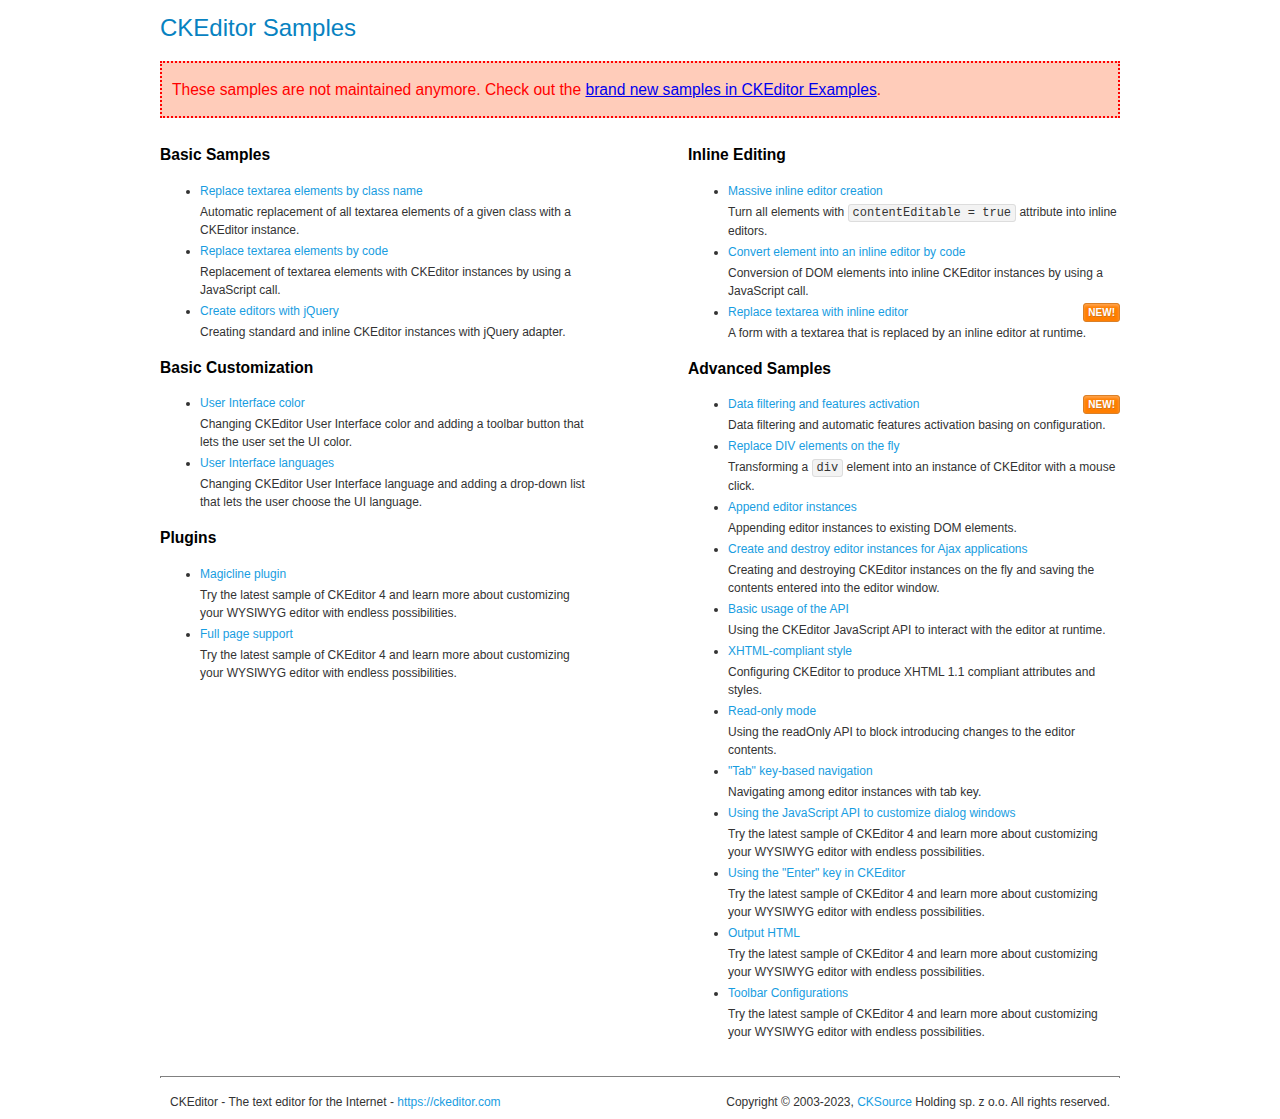
<file: frontend/files/ckeditor/samples/old/index.html>
<!DOCTYPE html>
<!--
Copyright (c) 2003-2023, CKSource Holding sp. z o.o. All rights reserved.
For licensing, see LICENSE.md or https://ckeditor.com/legal/ckeditor-oss-license
-->
<html lang="en">
<head>
	<meta charset="utf-8">
	<title>CKEditor Samples</title>
	<link rel="stylesheet" href="sample.css">
	<meta name="description" content="Try the latest sample of CKEditor 4 and learn more about customizing your WYSIWYG editor with endless possibilities.">
</head>
<body>
	<h1 class="samples">
		CKEditor Samples
	</h1>
	<div class="warning deprecated">
		These samples are not maintained anymore. Check out the <a href="https://ckeditor.com/docs/ckeditor4/latest/examples/index.html">brand new samples in CKEditor Examples</a>.
	</div>
	<div class="twoColumns">
		<div class="twoColumnsLeft">
			<h2 class="samples">
				Basic Samples
			</h2>
			<dl class="samples">
				<dt><a class="samples" href="replacebyclass.html">Replace textarea elements by class name</a></dt>
				<dd>Automatic replacement of all textarea elements of a given class with a CKEditor instance.</dd>

				<dt><a class="samples" href="replacebycode.html">Replace textarea elements by code</a></dt>
				<dd>Replacement of textarea elements with CKEditor instances by using a JavaScript call.</dd>

				<dt><a class="samples" href="jquery.html">Create editors with jQuery</a></dt>
				<dd>Creating standard and inline CKEditor instances with jQuery adapter.</dd>
			</dl>

			<h2 class="samples">
				Basic Customization
			</h2>
			<dl class="samples">
				<dt><a class="samples" href="uicolor.html">User Interface color</a></dt>
				<dd>Changing CKEditor User Interface color and adding a toolbar button that lets the user set the UI color.</dd>

				<dt><a class="samples" href="uilanguages.html">User Interface languages</a></dt>
				<dd>Changing CKEditor User Interface language and adding a drop-down list that lets the user choose the UI language.</dd>
			</dl>


			<h2 class="samples">Plugins</h2>
<dl class="samples">
<dt><a class="samples" href="magicline/magicline.html">Magicline plugin</a></dt>
<dd>Try the latest sample of CKEditor 4 and learn more about customizing your WYSIWYG editor with endless possibilities.</dd>

<dt><a class="samples" href="wysiwygarea/fullpage.html">Full page support</a></dt>
<dd>Try the latest sample of CKEditor 4 and learn more about customizing your WYSIWYG editor with endless possibilities.</dd>
</dl>
		</div>
		<div class="twoColumnsRight">
			<h2 class="samples">
				Inline Editing
			</h2>
			<dl class="samples">
				<dt><a class="samples" href="inlineall.html">Massive inline editor creation</a></dt>
				<dd>Turn all elements with <code>contentEditable = true</code> attribute into inline editors.</dd>

				<dt><a class="samples" href="inlinebycode.html">Convert element into an inline editor by code</a></dt>
				<dd>Conversion of DOM elements into inline CKEditor instances by using a JavaScript call.</dd>

				<dt><a class="samples" href="inlinetextarea.html">Replace textarea with inline editor</a> <span class="new">New!</span></dt>
				<dd>A form with a textarea that is replaced by an inline editor at runtime.</dd>

				
			</dl>

			<h2 class="samples">
				Advanced Samples
			</h2>
			<dl class="samples">
				<dt><a class="samples" href="datafiltering.html">Data filtering and features activation</a> <span class="new">New!</span></dt>
				<dd>Data filtering and automatic features activation basing on configuration.</dd>

				<dt><a class="samples" href="divreplace.html">Replace DIV elements on the fly</a></dt>
				<dd>Transforming a <code>div</code> element into an instance of CKEditor with a mouse click.</dd>

				<dt><a class="samples" href="appendto.html">Append editor instances</a></dt>
				<dd>Appending editor instances to existing DOM elements.</dd>

				<dt><a class="samples" href="ajax.html">Create and destroy editor instances for Ajax applications</a></dt>
				<dd>Creating and destroying CKEditor instances on the fly and saving the contents entered into the editor window.</dd>

				<dt><a class="samples" href="api.html">Basic usage of the API</a></dt>
				<dd>Using the CKEditor JavaScript API to interact with the editor at runtime.</dd>

				<dt><a class="samples" href="xhtmlstyle.html">XHTML-compliant style</a></dt>
				<dd>Configuring CKEditor to produce XHTML 1.1 compliant attributes and styles.</dd>

				<dt><a class="samples" href="readonly.html">Read-only mode</a></dt>
				<dd>Using the readOnly API to block introducing changes to the editor contents.</dd>

				<dt><a class="samples" href="tabindex.html">"Tab" key-based navigation</a></dt>
				<dd>Navigating among editor instances with tab key.</dd>


				
<dt><a class="samples" href="dialog/dialog.html">Using the JavaScript API to customize dialog windows</a></dt>
<dd>Try the latest sample of CKEditor 4 and learn more about customizing your WYSIWYG editor with endless possibilities.</dd>

<dt><a class="samples" href="enterkey/enterkey.html">Using the &quot;Enter&quot; key in CKEditor</a></dt>
<dd>Try the latest sample of CKEditor 4 and learn more about customizing your WYSIWYG editor with endless possibilities.</dd>

<dt><a class="samples" href="htmlwriter/outputhtml.html">Output HTML</a></dt>
<dd>Try the latest sample of CKEditor 4 and learn more about customizing your WYSIWYG editor with endless possibilities.</dd>

<dt><a class="samples" href="toolbar/toolbar.html">Toolbar Configurations</a></dt>
<dd>Try the latest sample of CKEditor 4 and learn more about customizing your WYSIWYG editor with endless possibilities.</dd>

			</dl>
		</div>
	</div>
	<div id="footer">
		<hr>
		<p>
			CKEditor - The text editor for the Internet - <a class="samples" href="https://ckeditor.com/">https://ckeditor.com</a>
		</p>
		<p id="copy">
			Copyright &copy; 2003-2023, <a class="samples" href="https://cksource.com/">CKSource</a> Holding sp. z o.o. All rights reserved.
		</p>
	</div>
</body>
</html>
</file>
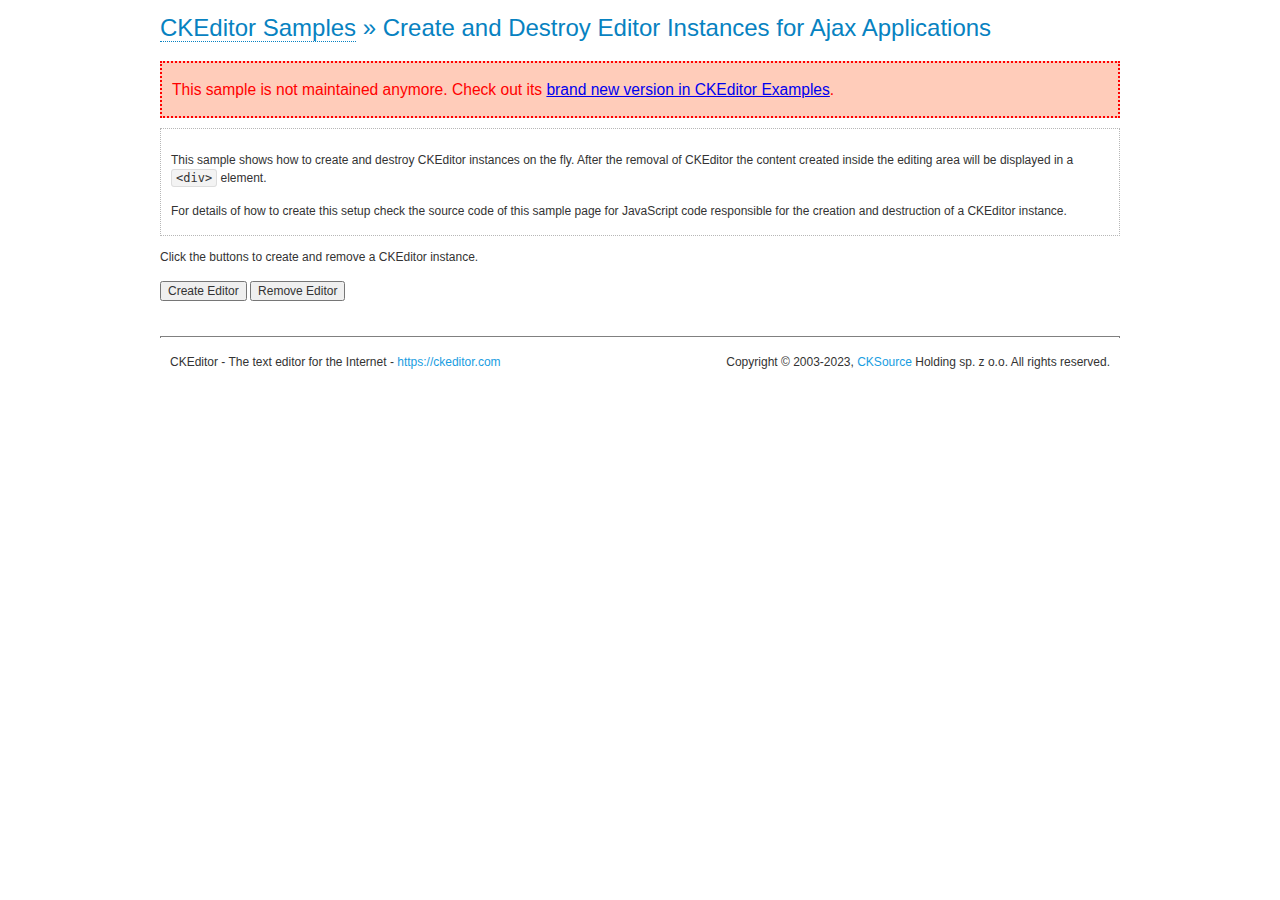
<file: frontend/files/ckeditor/samples/old/ajax.html>
<!DOCTYPE html>
<!--
Copyright (c) 2003-2023, CKSource Holding sp. z o.o. All rights reserved.
For licensing, see LICENSE.md or https://ckeditor.com/legal/ckeditor-oss-license
-->
<html lang="en">
<head>
	<meta charset="utf-8">
	<title>Ajax &mdash; CKEditor Sample</title>
	<script src="../../ckeditor.js"></script>
	<link rel="stylesheet" href="sample.css">
	<meta name="description" content="Try the latest sample of CKEditor 4 and learn more about customizing your WYSIWYG editor with endless possibilities.">
	<script>

		var editor, html = '';

		function createEditor() {
			if ( editor )
				return;

			// Create a new editor inside the <div id="editor">, setting its value to html
			var config = {};
			editor = CKEDITOR.appendTo( 'editor', config, html );
		}

		function removeEditor() {
			if ( !editor )
				return;

			// Retrieve the editor contents. In an Ajax application, this data would be
			// sent to the server or used in any other way.
			document.getElementById( 'editorcontents' ).innerHTML = html = editor.getData();
			document.getElementById( 'contents' ).style.display = '';

			// Destroy the editor.
			editor.destroy();
			editor = null;
		}

	</script>
</head>
<body>
	<h1 class="samples">
		<a href="index.html">CKEditor Samples</a> &raquo; Create and Destroy Editor Instances for Ajax Applications
	</h1>
	<div class="warning deprecated">
		This sample is not maintained anymore. Check out its <a href="https://ckeditor.com/docs/ckeditor4/latest/examples/saveajax.html">brand new version in CKEditor Examples</a>.
	</div>
	<div class="description">
		<p>
			This sample shows how to create and destroy CKEditor instances on the fly. After the removal of CKEditor the content created inside the editing
			area will be displayed in a <code>&lt;div&gt;</code> element.
		</p>
		<p>
			For details of how to create this setup check the source code of this sample page
			for JavaScript code responsible for the creation and destruction of a CKEditor instance.
		</p>
	</div>
	<p>Click the buttons to create and remove a CKEditor instance.</p>
	<p>
		<input onclick="createEditor();" type="button" value="Create Editor">
		<input onclick="removeEditor();" type="button" value="Remove Editor">
	</p>
	<!-- This div will hold the editor. -->
	<div id="editor">
	</div>
	<div id="contents" style="display: none">
		<p>
			Edited Contents:
		</p>
		<!-- This div will be used to display the editor contents. -->
		<div id="editorcontents">
		</div>
	</div>
	<div id="footer">
		<hr>
		<p>
			CKEditor - The text editor for the Internet - <a class="samples" href="https://ckeditor.com/">https://ckeditor.com</a>
		</p>
		<p id="copy">
			Copyright &copy; 2003-2023, <a class="samples" href="https://cksource.com/">CKSource</a> Holding sp. z o.o. All rights reserved.
		</p>
	</div>
</body>
</html>
</file>
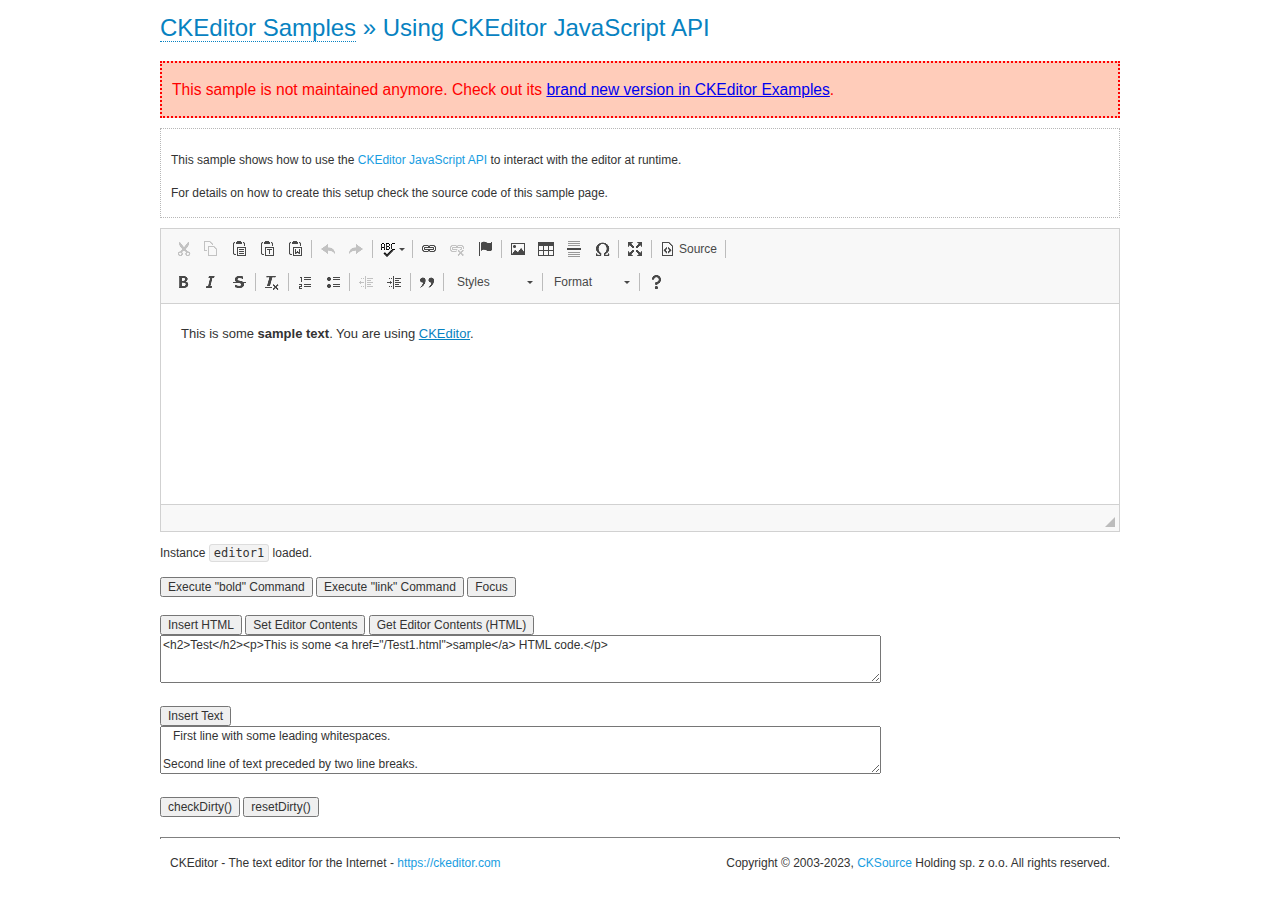
<file: frontend/files/ckeditor/samples/old/api.html>
<!DOCTYPE html>
<!--
Copyright (c) 2003-2023, CKSource Holding sp. z o.o. All rights reserved.
For licensing, see LICENSE.md or https://ckeditor.com/legal/ckeditor-oss-license
-->
<html lang="en">
<head>
	<meta charset="utf-8">
	<title>API Usage &mdash; CKEditor Sample</title>
	<script src="../../ckeditor.js"></script>
	<link href="sample.css" rel="stylesheet">
	<meta name="description" content="Try the latest sample of CKEditor 4 and learn more about customizing your WYSIWYG editor with endless possibilities.">
	<script>

// The instanceReady event is fired, when an instance of CKEditor has finished
// its initialization.
CKEDITOR.on( 'instanceReady', function( ev ) {
	// Show the editor name and description in the browser status bar.
	document.getElementById( 'eMessage' ).innerHTML = 'Instance <code>' + ev.editor.name + '<\/code> loaded.';

	// Show this sample buttons.
	document.getElementById( 'eButtons' ).style.display = 'block';
});

function InsertHTML() {
	// Get the editor instance that we want to interact with.
	var editor = CKEDITOR.instances.editor1;
	var value = document.getElementById( 'htmlArea' ).value;

	// Check the active editing mode.
	if ( editor.mode == 'wysiwyg' )
	{
		// Insert HTML code.
		// https://ckeditor.com/docs/ckeditor4/latest/api/CKEDITOR_editor.html#method-insertHtml
		editor.insertHtml( value );
	}
	else
		alert( 'You must be in WYSIWYG mode!' );
}

function InsertText() {
	// Get the editor instance that we want to interact with.
	var editor = CKEDITOR.instances.editor1;
	var value = document.getElementById( 'txtArea' ).value;

	// Check the active editing mode.
	if ( editor.mode == 'wysiwyg' )
	{
		// Insert as plain text.
		// https://ckeditor.com/docs/ckeditor4/latest/api/CKEDITOR_editor.html#method-insertText
		editor.insertText( value );
	}
	else
		alert( 'You must be in WYSIWYG mode!' );
}

function SetContents() {
	// Get the editor instance that we want to interact with.
	var editor = CKEDITOR.instances.editor1;
	var value = document.getElementById( 'htmlArea' ).value;

	// Set editor contents (replace current contents).
	// https://ckeditor.com/docs/ckeditor4/latest/api/CKEDITOR_editor.html#method-setData
	editor.setData( value );
}

function GetContents() {
	// Get the editor instance that you want to interact with.
	var editor = CKEDITOR.instances.editor1;

	// Get editor contents
	// https://ckeditor.com/docs/ckeditor4/latest/api/CKEDITOR_editor.html#method-getData
	alert( editor.getData() );
}

function ExecuteCommand( commandName ) {
	// Get the editor instance that we want to interact with.
	var editor = CKEDITOR.instances.editor1;

	// Check the active editing mode.
	if ( editor.mode == 'wysiwyg' )
	{
		// Execute the command.
		// https://ckeditor.com/docs/ckeditor4/latest/api/CKEDITOR_editor.html#method-execCommand
		editor.execCommand( commandName );
	}
	else
		alert( 'You must be in WYSIWYG mode!' );
}

function CheckDirty() {
	// Get the editor instance that we want to interact with.
	var editor = CKEDITOR.instances.editor1;
	// Checks whether the current editor contents present changes when compared
	// to the contents loaded into the editor at startup
	// https://ckeditor.com/docs/ckeditor4/latest/api/CKEDITOR_editor.html#method-checkDirty
	alert( editor.checkDirty() );
}

function ResetDirty() {
	// Get the editor instance that we want to interact with.
	var editor = CKEDITOR.instances.editor1;
	// Resets the "dirty state" of the editor (see CheckDirty())
	// https://ckeditor.com/docs/ckeditor4/latest/api/CKEDITOR_editor.html#method-resetDirty
	editor.resetDirty();
	alert( 'The "IsDirty" status has been reset' );
}

function Focus() {
	CKEDITOR.instances.editor1.focus();
}

function onFocus() {
	document.getElementById( 'eMessage' ).innerHTML = '<b>' + this.name + ' is focused </b>';
}

function onBlur() {
	document.getElementById( 'eMessage' ).innerHTML = this.name + ' lost focus';
}

	</script>

</head>
<body>
	<h1 class="samples">
		<a href="index.html">CKEditor Samples</a> &raquo; Using CKEditor JavaScript API
	</h1>
	<div class="warning deprecated">
		This sample is not maintained anymore. Check out its <a href="https://ckeditor.com/docs/ckeditor4/latest/examples/api.html">brand new version in CKEditor Examples</a>.
	</div>
	<div class="description">
	<p>
		This sample shows how to use the
		<a class="samples" href="https://ckeditor.com/docs/ckeditor4/latest/api/CKEDITOR_editor.html">CKEditor JavaScript API</a>
		to interact with the editor at runtime.
	</p>
	<p>
		For details on how to create this setup check the source code of this sample page.
	</p>
	</div>

	<!-- This <div> holds alert messages to be display in the sample page. -->
	<div id="alerts">
		<noscript>
			<p>
				<strong>CKEditor requires JavaScript to run</strong>. In a browser with no JavaScript
				support, like yours, you should still see the contents (HTML data) and you should
				be able to edit it normally, without a rich editor interface.
			</p>
		</noscript>
	</div>
	<form action="../../../samples/sample_posteddata.php" method="post">
		<textarea cols="100" id="editor1" name="editor1" rows="10">&lt;p&gt;This is some &lt;strong&gt;sample text&lt;/strong&gt;. You are using &lt;a href="https://ckeditor.com/"&gt;CKEditor&lt;/a&gt;.&lt;/p&gt;</textarea>

		<script>
			// Replace the <textarea id="editor1"> with an CKEditor instance.
			CKEDITOR.replace( 'editor1', {
				on: {
					focus: onFocus,
					blur: onBlur,

					// Check for availability of corresponding plugins.
					pluginsLoaded: function( evt ) {
						var doc = CKEDITOR.document, ed = evt.editor;
						if ( !ed.getCommand( 'bold' ) )
							doc.getById( 'exec-bold' ).hide();
						if ( !ed.getCommand( 'link' ) )
							doc.getById( 'exec-link' ).hide();
					}
				}
			});
		</script>

		<p id="eMessage">
		</p>

		<div id="eButtons" style="display: none">
			<input id="exec-bold" onclick="ExecuteCommand('bold');" type="button" value="Execute &quot;bold&quot; Command">
			<input id="exec-link" onclick="ExecuteCommand('link');" type="button" value="Execute &quot;link&quot; Command">
			<input onclick="Focus();" type="button" value="Focus">
			<br><br>
			<input onclick="InsertHTML();" type="button" value="Insert HTML">
			<input onclick="SetContents();" type="button" value="Set Editor Contents">
			<input onclick="GetContents();" type="button" value="Get Editor Contents (HTML)">
			<br>
			<textarea cols="100" id="htmlArea" rows="3">&lt;h2&gt;Test&lt;/h2&gt;&lt;p&gt;This is some &lt;a href="/Test1.html"&gt;sample&lt;/a&gt; HTML code.&lt;/p&gt;</textarea>
			<br>
			<br>
			<input onclick="InsertText();" type="button" value="Insert Text">
			<br>
			<textarea cols="100" id="txtArea" rows="3">   First line with some leading whitespaces.

Second line of text preceded by two line breaks.</textarea>
			<br>
			<br>
			<input onclick="CheckDirty();" type="button" value="checkDirty()">
			<input onclick="ResetDirty();" type="button" value="resetDirty()">
		</div>
	</form>
	<div id="footer">
		<hr>
		<p>
			CKEditor - The text editor for the Internet - <a class="samples" href="https://ckeditor.com/">https://ckeditor.com</a>
		</p>
		<p id="copy">
			Copyright &copy; 2003-2023, <a class="samples" href="https://cksource.com/">CKSource</a> Holding sp. z o.o. All rights reserved.
		</p>
	</div>
</body>
</html>
</file>
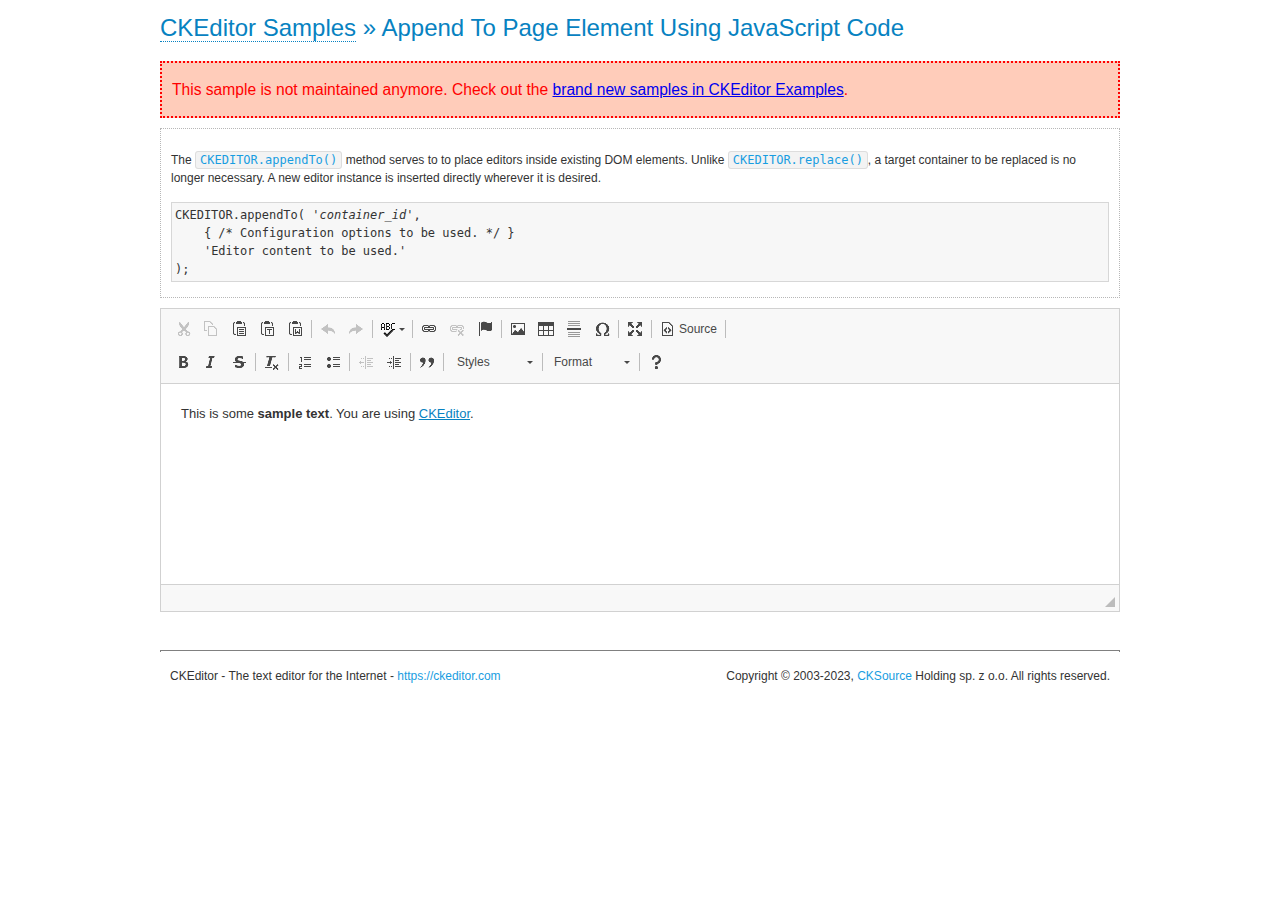
<file: frontend/files/ckeditor/samples/old/appendto.html>
<!DOCTYPE html>
<!--
Copyright (c) 2003-2023, CKSource Holding sp. z o.o. All rights reserved.
For licensing, see LICENSE.md or https://ckeditor.com/legal/ckeditor-oss-license
-->
<html lang="en">
<head>
	<meta charset="utf-8">
	<title>Append To Page Element Using JavaScript Code &mdash; CKEditor Sample</title>
	<script src="../../ckeditor.js"></script>
	<link rel="stylesheet" href="sample.css">
	<meta name="description" content="Try the latest sample of CKEditor 4 and learn more about customizing your WYSIWYG editor with endless possibilities.">
</head>
<body>
	<h1 class="samples">
		<a href="index.html">CKEditor Samples</a> &raquo; Append To Page Element Using JavaScript Code
	</h1>
	<div class="warning deprecated">
		This sample is not maintained anymore. Check out the <a href="https://ckeditor.com/docs/ckeditor4/latest/examples/index.html">brand new samples in CKEditor Examples</a>.
	</div>
	<div id="section1">
		<div class="description">
			<p>
				The <code><a class="samples" href="https://ckeditor.com/docs/ckeditor4/latest/api/CKEDITOR.html#method-appendTo">CKEDITOR.appendTo()</a></code> method serves to to place editors inside existing DOM elements. Unlike <code><a class="samples" href="https://ckeditor.com/docs/ckeditor4/latest/api/CKEDITOR.html#method-replace">CKEDITOR.replace()</a></code>,
				a target container to be replaced is no longer necessary. A new editor
				instance is inserted directly wherever it is desired.
			</p>
<pre class="samples">CKEDITOR.appendTo( '<em>container_id</em>',
	{ /* Configuration options to be used. */ }
	'Editor content to be used.'
);</pre>
		</div>
		<script>

			// This call can be placed at any point after the
			// DOM element to append CKEditor to or inside the <head><script>
			// in a window.onload event handler.

			// Append a CKEditor instance using the default configuration and the
			// provided content to the <div> element of ID "section1".
			CKEDITOR.appendTo( 'section1',
				null,
				'<p>This is some <strong>sample text</strong>. You are using <a href="https://ckeditor.com/">CKEditor</a>.</p>'
			);

		</script>
	</div>
	<br>
	<div id="footer">
		<hr>
		<p>
			CKEditor - The text editor for the Internet - <a class="samples" href="https://ckeditor.com/">https://ckeditor.com</a>
		</p>
		<p id="copy">
			Copyright &copy; 2003-2023, <a class="samples" href="https://cksource.com/">CKSource</a> Holding sp. z o.o. All rights reserved.
		</p>
	</div>
</body>
</html>
</file>
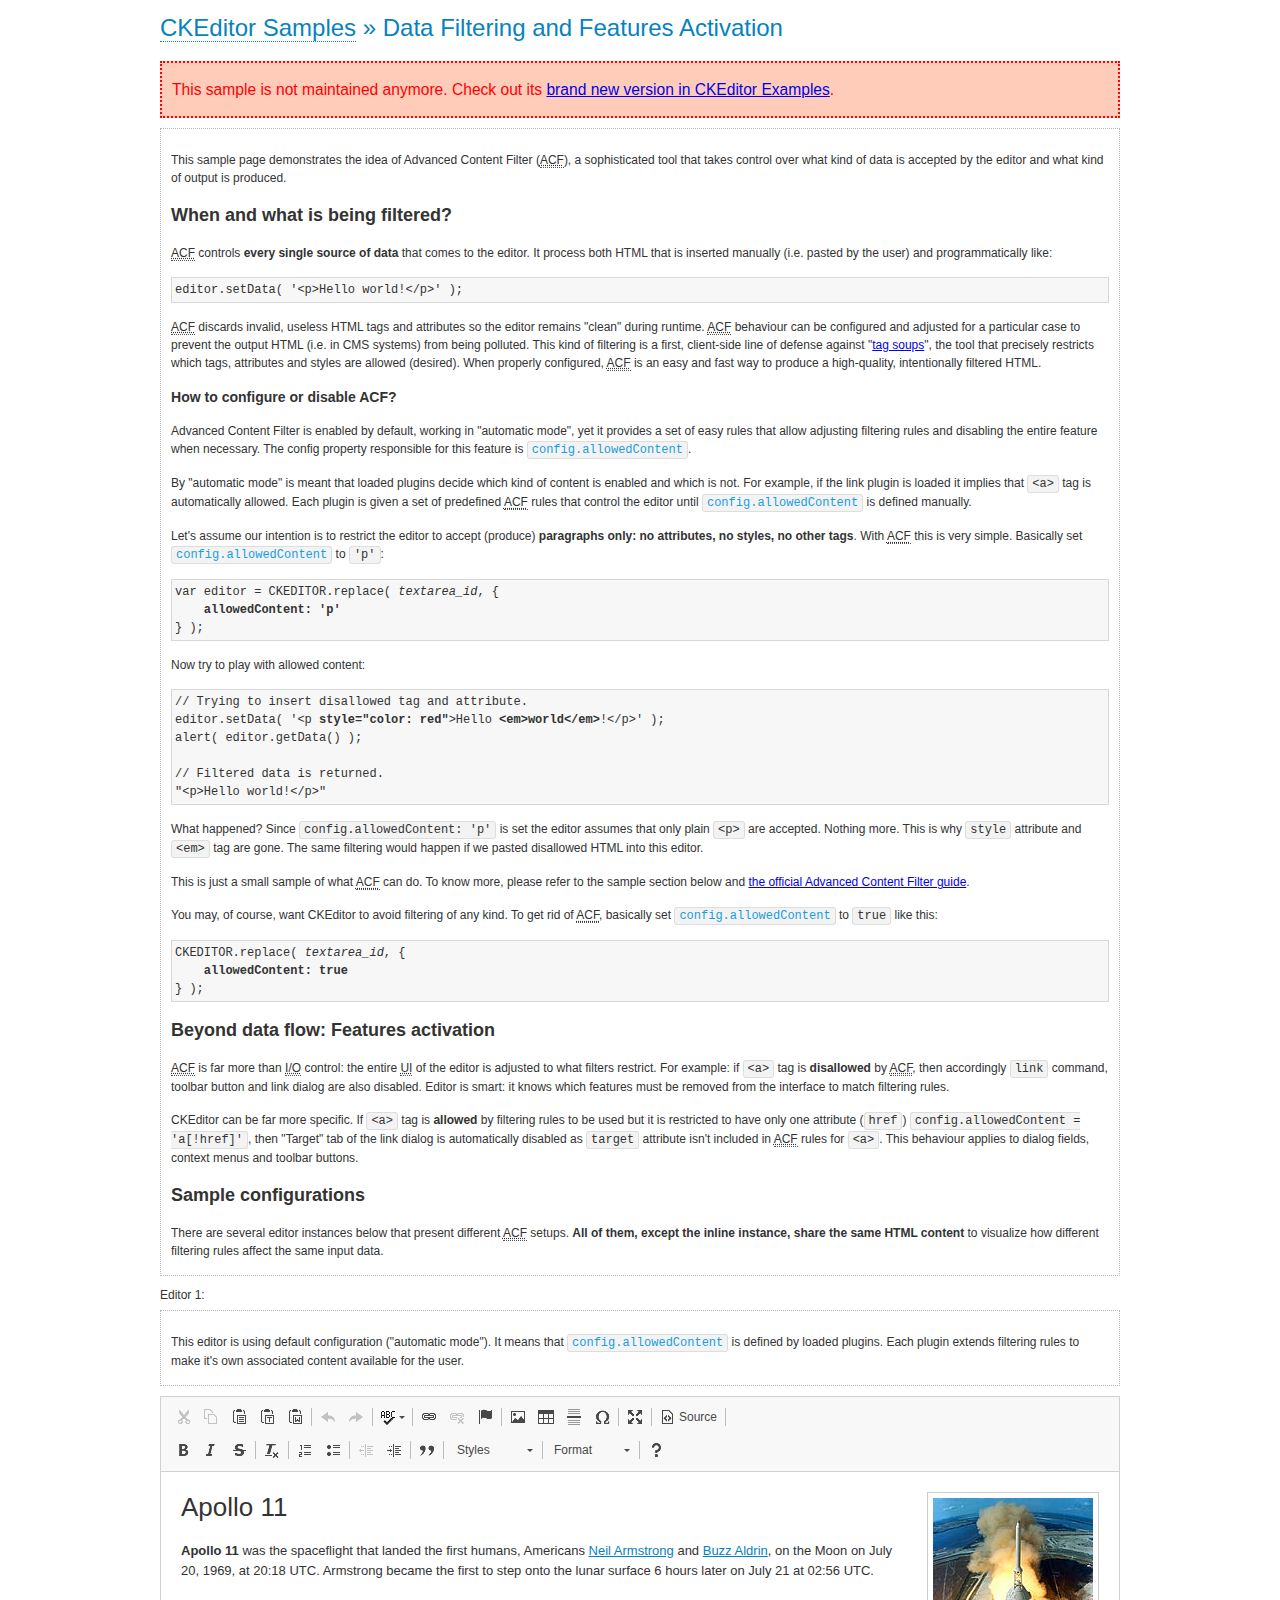
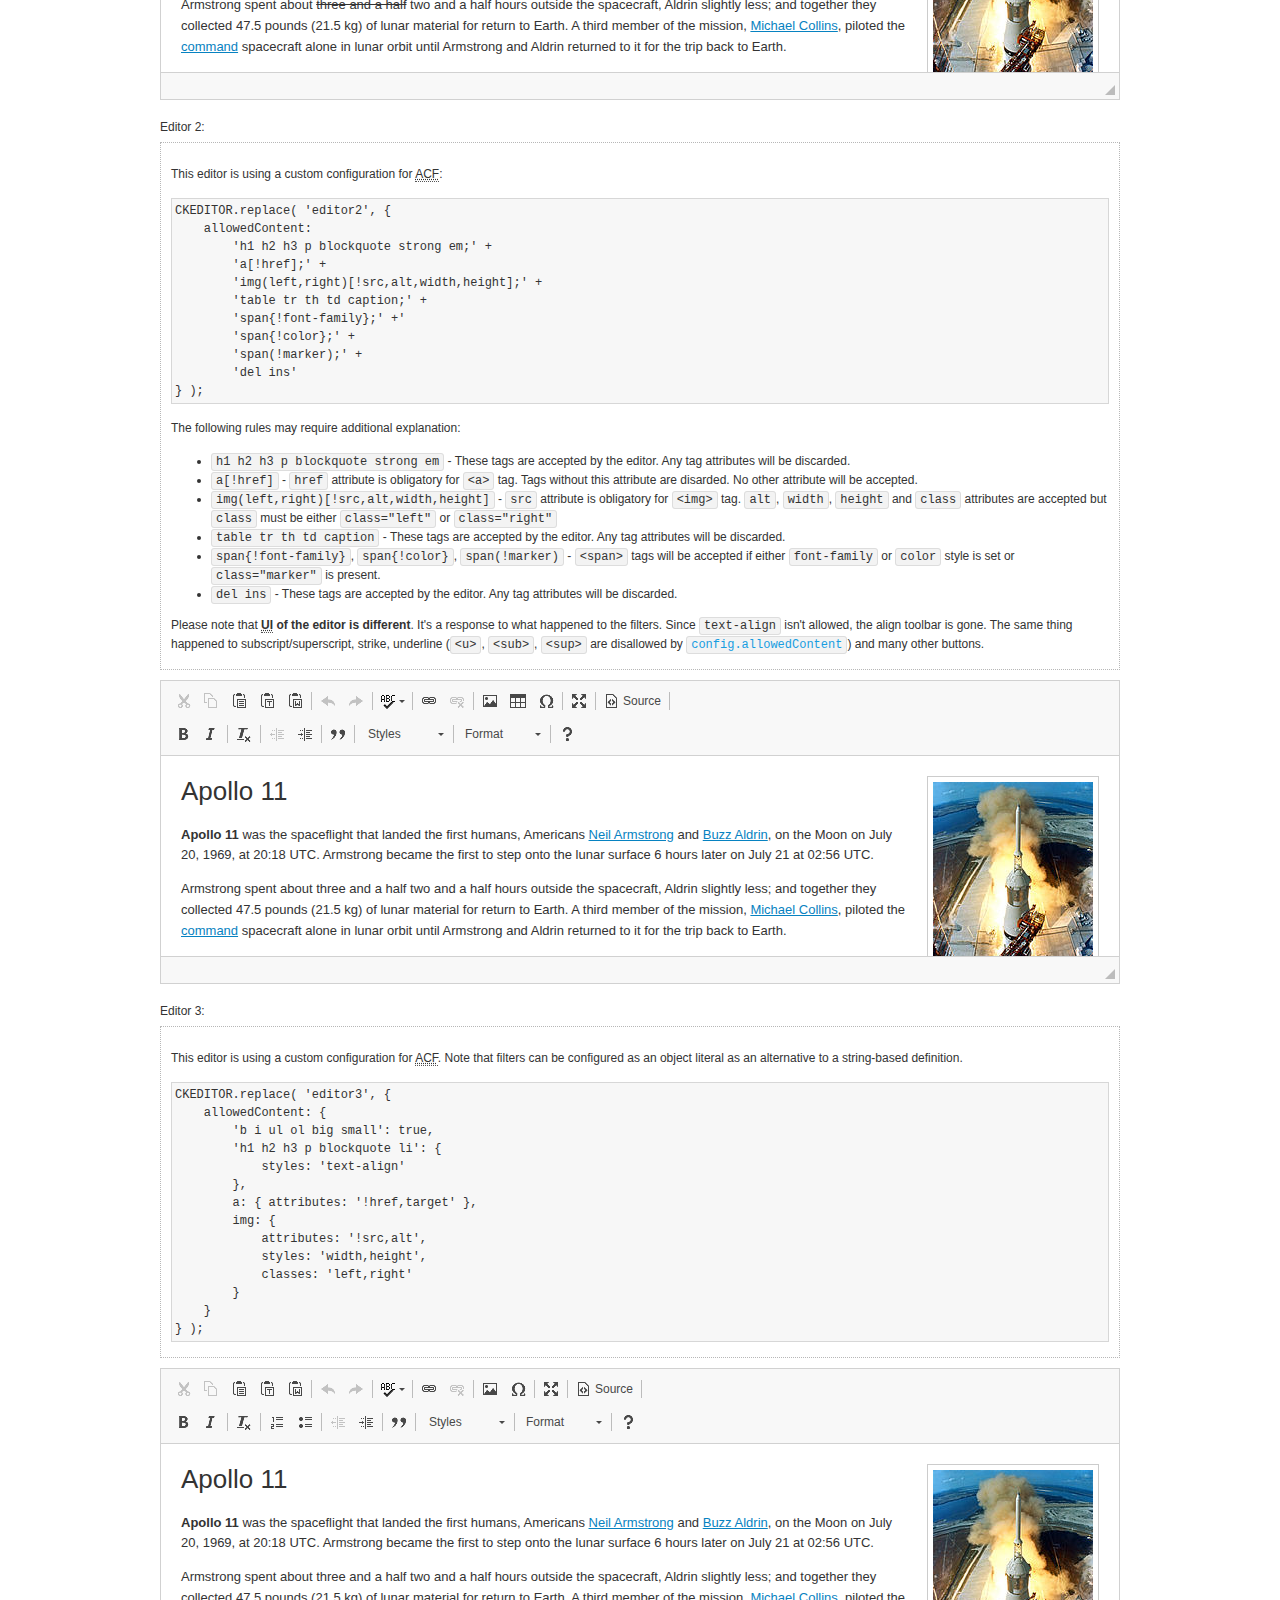
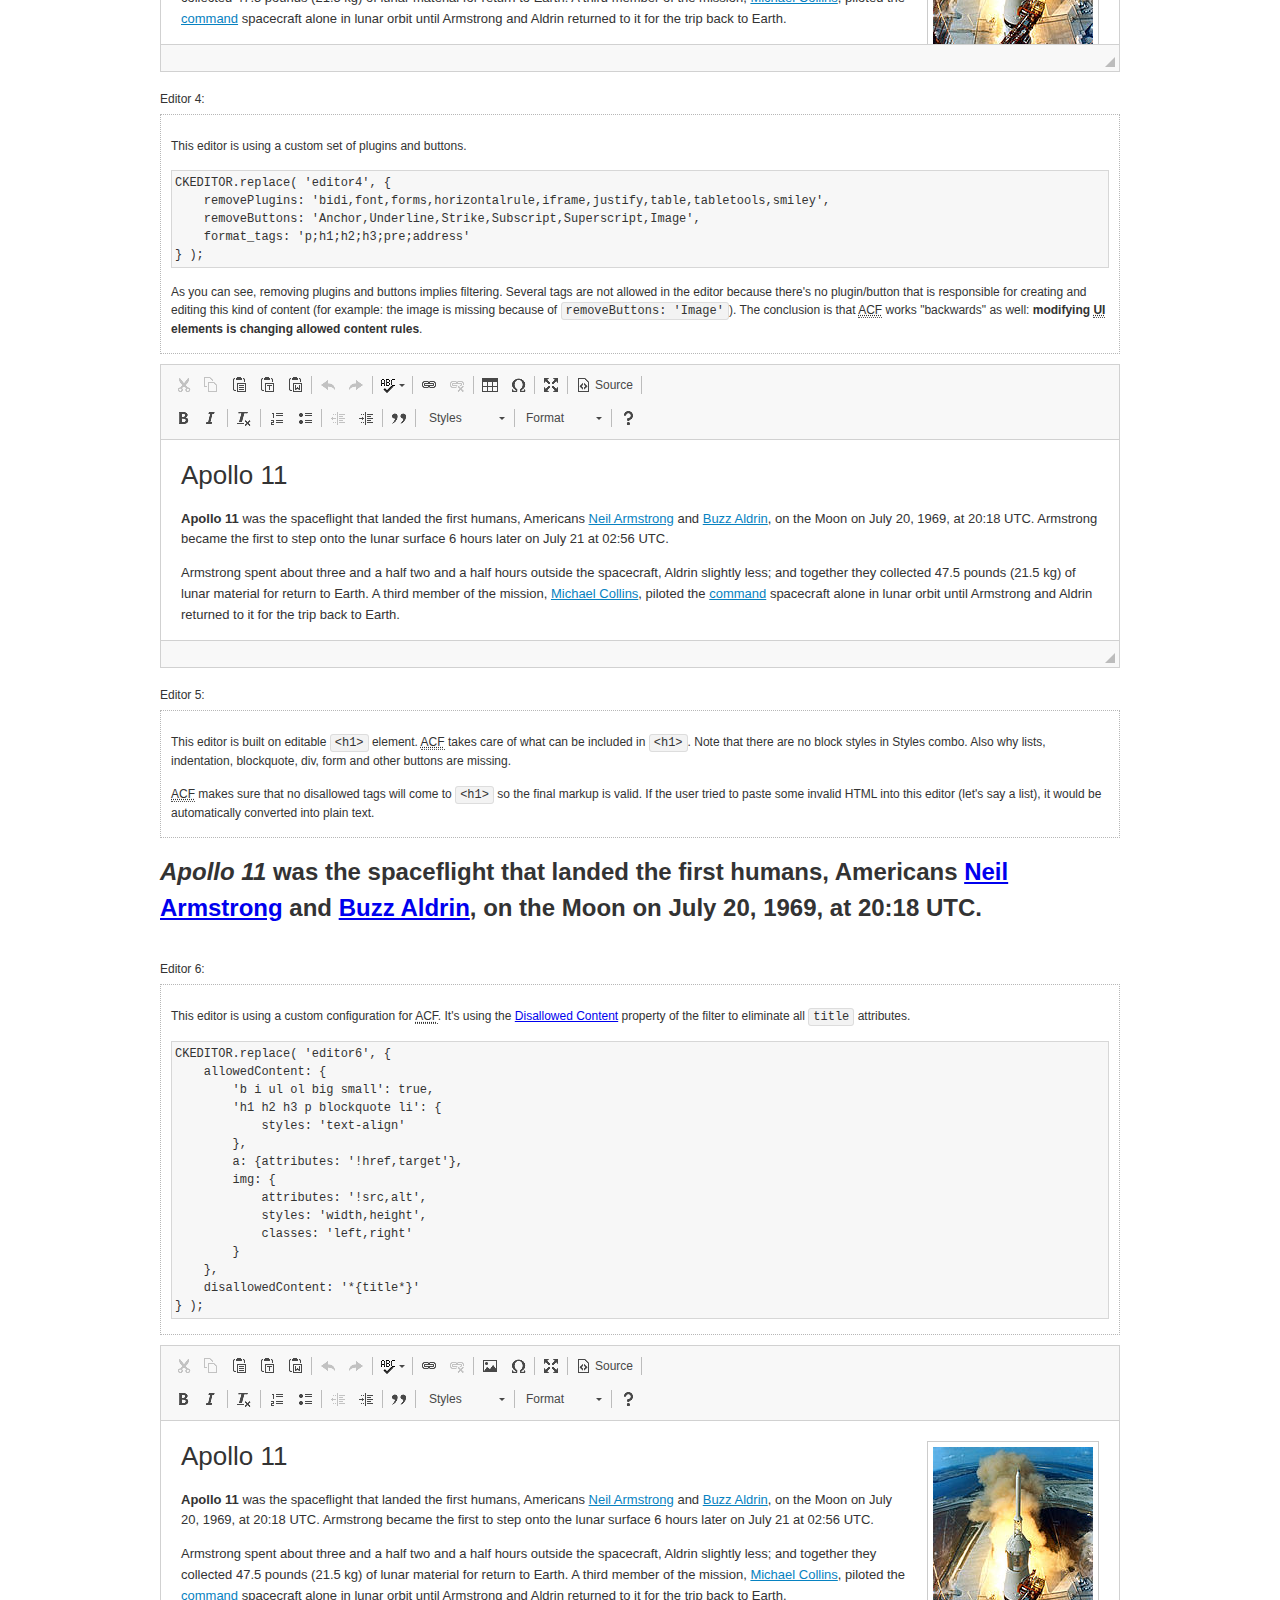
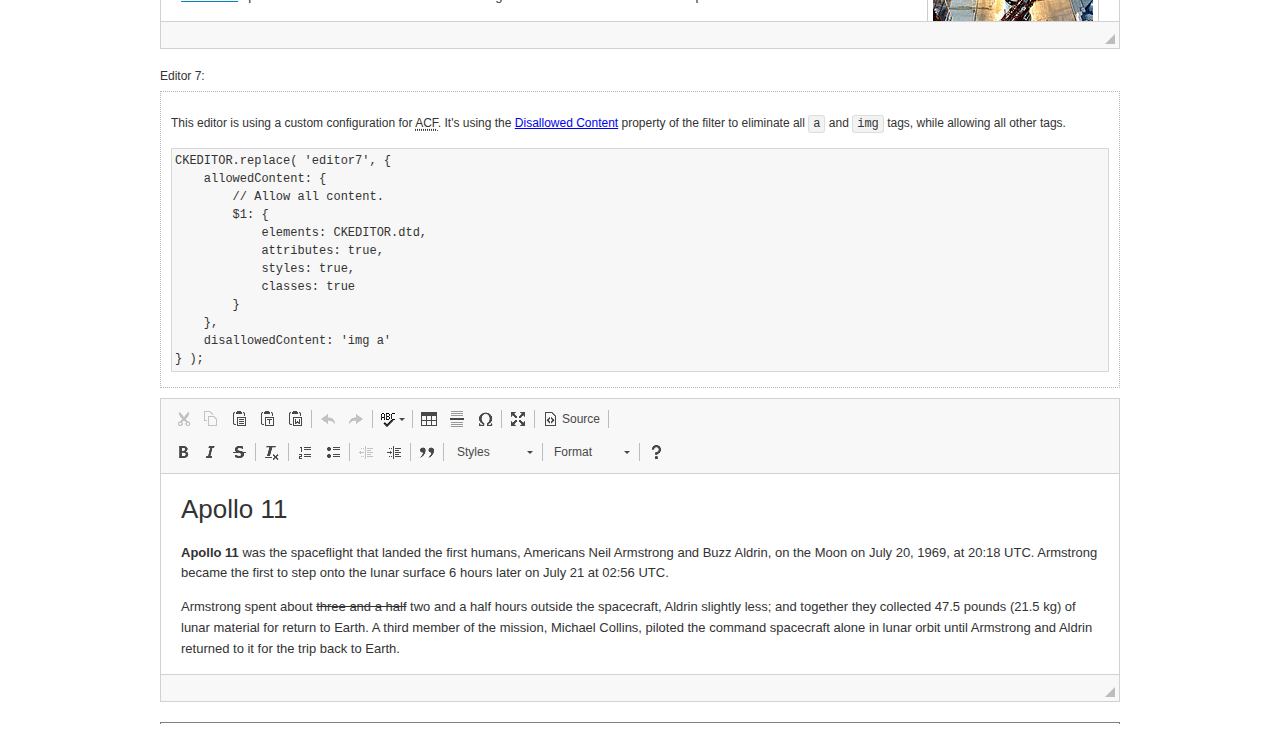
<file: frontend/files/ckeditor/samples/old/datafiltering.html>
<!DOCTYPE html>
<!--
Copyright (c) 2003-2023, CKSource Holding sp. z o.o. All rights reserved.
For licensing, see LICENSE.md or https://ckeditor.com/legal/ckeditor-oss-license
-->
<html lang="en">
<head>
	<meta charset="utf-8">
	<title>Data Filtering &mdash; CKEditor Sample</title>
	<script src="../../ckeditor.js"></script>
	<link rel="stylesheet" href="sample.css">
	<meta name="description" content="Try the latest sample of CKEditor 4 and learn more about customizing your WYSIWYG editor with endless possibilities.">
	<script>
		// Remove advanced tabs for all editors.
		CKEDITOR.config.removeDialogTabs = 'image:advanced;link:advanced;creatediv:advanced;editdiv:advanced';
	</script>
</head>
<body>
	<h1 class="samples">
		<a href="index.html">CKEditor Samples</a> &raquo; Data Filtering and Features Activation
	</h1>
	<div class="warning deprecated">
		This sample is not maintained anymore. Check out its <a href="https://ckeditor.com/docs/ckeditor4/latest/examples/acf.html">brand new version in CKEditor Examples</a>.
	</div>
	<div class="description">
		<p>
			This sample page demonstrates the idea of Advanced Content Filter
			(<abbr title="Advanced Content Filter">ACF</abbr>), a sophisticated
			tool that takes control over what kind of data is accepted by the editor and what
			kind of output is produced.
		</p>
		<h2>When and what is being filtered?</h2>
		<p>
			<abbr title="Advanced Content Filter">ACF</abbr> controls
			<strong>every single source of data</strong> that comes to the editor.
			It process both HTML that is inserted manually (i.e. pasted by the user)
			and programmatically like:
		</p>
<pre class="samples">
editor.setData( '&lt;p&gt;Hello world!&lt;/p&gt;' );
</pre>
		<p>
			<abbr title="Advanced Content Filter">ACF</abbr> discards invalid,
			useless HTML tags and attributes so the editor remains "clean" during
			runtime. <abbr title="Advanced Content Filter">ACF</abbr> behaviour
			can be configured and adjusted for a particular case to prevent the
			output HTML (i.e. in CMS systems) from being polluted.

			This kind of filtering is a first, client-side line of defense
			against "<a href="http://en.wikipedia.org/wiki/Tag_soup">tag soups</a>",
			the tool that precisely restricts which tags, attributes and styles
			are allowed (desired). When properly configured, <abbr title="Advanced Content Filter">ACF</abbr>
			is an easy and fast way to produce a high-quality, intentionally filtered HTML.
		</p>

		<h3>How to configure or disable ACF?</h3>
		<p>
			Advanced Content Filter is enabled by default, working in "automatic mode", yet
			it provides a set of easy rules that allow adjusting filtering rules
			and disabling the entire feature when necessary. The config property
			responsible for this feature is <code><a class="samples"
			href="https://ckeditor.com/docs/ckeditor4/latest/api/CKEDITOR_config.html#cfg-allowedContent">config.allowedContent</a></code>.
		</p>
		<p>
			By "automatic mode" is meant that loaded plugins decide which kind
			of content is enabled and which is not. For example, if the link
			plugin is loaded it implies that <code>&lt;a&gt;</code> tag is
			automatically allowed. Each plugin is given a set
			of predefined <abbr title="Advanced Content Filter">ACF</abbr> rules
			that control the editor until <code><a class="samples"
			href="https://ckeditor.com/docs/ckeditor4/latest/api/CKEDITOR_config.html#cfg-allowedContent">
			config.allowedContent</a></code>
			is defined manually.
		</p>
		<p>
			Let's assume our intention is to restrict the editor to accept (produce) <strong>paragraphs
			only: no attributes, no styles, no other tags</strong>.
			With <abbr title="Advanced Content Filter">ACF</abbr>
			this is very simple. Basically set <code><a class="samples"
			href="https://ckeditor.com/docs/ckeditor4/latest/api/CKEDITOR_config.html#cfg-allowedContent">
			config.allowedContent</a></code> to <code>'p'</code>:
		</p>
<pre class="samples">
var editor = CKEDITOR.replace( <em>textarea_id</em>, {
	<strong>allowedContent: 'p'</strong>
} );
</pre>
		<p>
			Now try to play with allowed content:
		</p>
<pre class="samples">
// Trying to insert disallowed tag and attribute.
editor.setData( '&lt;p <strong>style="color: red"</strong>&gt;Hello <strong>&lt;em&gt;world&lt;/em&gt;</strong>!&lt;/p&gt;' );
alert( editor.getData() );

// Filtered data is returned.
"&lt;p&gt;Hello world!&lt;/p&gt;"
</pre>
		<p>
			What happened? Since <code>config.allowedContent: 'p'</code> is set the editor assumes
			that only plain <code>&lt;p&gt;</code> are accepted. Nothing more. This is why
			<code>style</code> attribute and <code>&lt;em&gt;</code> tag are gone. The same
			filtering would happen if we pasted disallowed HTML into this editor.
		</p>
		<p>
			This is just a small sample of what <abbr title="Advanced Content Filter">ACF</abbr>
			can do. To know more, please refer to the sample section below and
			<a href="https://ckeditor.com/docs/ckeditor4/latest/guide/dev_advanced_content_filter.html">the official Advanced Content Filter guide</a>.
		</p>
		<p>
			You may, of course, want CKEditor to avoid filtering of any kind.
			To get rid of <abbr title="Advanced Content Filter">ACF</abbr>,
			basically set <code><a class="samples"
			href="https://ckeditor.com/docs/ckeditor4/latest/api/CKEDITOR_config.html#cfg-allowedContent">
			config.allowedContent</a></code> to <code>true</code> like this:
		</p>
<pre class="samples">
CKEDITOR.replace( <em>textarea_id</em>, {
	<strong>allowedContent: true</strong>
} );
</pre>

		<h2>Beyond data flow: Features activation</h2>
		<p>
			<abbr title="Advanced Content Filter">ACF</abbr> is far more than
			<abbr title="Input/Output">I/O</abbr> control: the entire
			<abbr title="User Interface">UI</abbr> of the editor is adjusted to what
			filters restrict. For example: if <code>&lt;a&gt;</code> tag is
			<strong>disallowed</strong>
			by <abbr title="Advanced Content Filter">ACF</abbr>,
			then accordingly <code>link</code> command, toolbar button and link dialog
			are also disabled. Editor is smart: it knows which features must be
			removed from the interface to match filtering rules.
		</p>
		<p>
			CKEditor can be far more specific. If <code>&lt;a&gt;</code> tag is
			<strong>allowed</strong> by filtering rules to be used but it is restricted
			to have only one attribute (<code>href</code>)
			<code>config.allowedContent = 'a[!href]'</code>, then
			"Target" tab of the link dialog is automatically disabled as <code>target</code>
			attribute isn't included in <abbr title="Advanced Content Filter">ACF</abbr> rules
			for <code>&lt;a&gt;</code>. This behaviour applies to dialog fields, context
			menus and toolbar buttons.
		</p>

		<h2>Sample configurations</h2>
		<p>
			There are several editor instances below that present different
			<abbr title="Advanced Content Filter">ACF</abbr> setups. <strong>All of them,
			except the inline instance, share the same HTML content</strong> to visualize
			how different filtering rules affect the same input data.
		</p>
	</div>

	<div>
		<label for="editor1">
			Editor 1:
		</label>
		<div class="description">
			<p>
				This editor is using default configuration ("automatic mode"). It means that
				<code><a class="samples"
				href="https://ckeditor.com/docs/ckeditor4/latest/api/CKEDITOR_config.html#cfg-allowedContent">
				config.allowedContent</a></code> is defined by loaded plugins.
				Each plugin extends filtering rules to make it's own associated content
				available for the user.
			</p>
		</div>
		<textarea cols="80" id="editor1" name="editor1" rows="10">
			&lt;h1&gt;&lt;img alt=&quot;Saturn V carrying Apollo 11&quot; class=&quot;right&quot; src=&quot;assets/sample.jpg&quot;/&gt; Apollo 11&lt;/h1&gt; &lt;p&gt;&lt;b&gt;Apollo 11&lt;/b&gt; was the spaceflight that landed the first humans, Americans &lt;a href=&quot;http://en.wikipedia.org/wiki/Neil_Armstrong&quot; title=&quot;Neil Armstrong&quot;&gt;Neil Armstrong&lt;/a&gt; and &lt;a href=&quot;http://en.wikipedia.org/wiki/Buzz_Aldrin&quot; title=&quot;Buzz Aldrin&quot;&gt;Buzz Aldrin&lt;/a&gt;, on the Moon on July 20, 1969, at 20:18 UTC. Armstrong became the first to step onto the lunar surface 6 hours later on July 21 at 02:56 UTC.&lt;/p&gt; &lt;p&gt;Armstrong spent about &lt;s&gt;three and a half&lt;/s&gt; two and a half hours outside the spacecraft, Aldrin slightly less; and together they collected 47.5 pounds (21.5&amp;nbsp;kg) of lunar material for return to Earth. A third member of the mission, &lt;a href=&quot;http://en.wikipedia.org/wiki/Michael_Collins_(astronaut)&quot; title=&quot;Michael Collins (astronaut)&quot;&gt;Michael Collins&lt;/a&gt;, piloted the &lt;a href=&quot;http://en.wikipedia.org/wiki/Apollo_Command/Service_Module&quot; title=&quot;Apollo Command/Service Module&quot;&gt;command&lt;/a&gt; spacecraft alone in lunar orbit until Armstrong and Aldrin returned to it for the trip back to Earth.&lt;/p&gt; &lt;h2&gt;Broadcasting and &lt;em&gt;quotes&lt;/em&gt; &lt;a id=&quot;quotes&quot; name=&quot;quotes&quot;&gt;&lt;/a&gt;&lt;/h2&gt; &lt;p&gt;Broadcast on live TV to a world-wide audience, Armstrong stepped onto the lunar surface and described the event as:&lt;/p&gt; &lt;blockquote&gt;&lt;p&gt;One small step for [a] man, one giant leap for mankind.&lt;/p&gt;&lt;/blockquote&gt; &lt;p&gt;Apollo 11 effectively ended the &lt;a href=&quot;http://en.wikipedia.org/wiki/Space_Race&quot; title=&quot;Space Race&quot;&gt;Space Race&lt;/a&gt; and fulfilled a national goal proposed in 1961 by the late U.S. President &lt;a href=&quot;http://en.wikipedia.org/wiki/John_F._Kennedy&quot; title=&quot;John F. Kennedy&quot;&gt;John F. Kennedy&lt;/a&gt; in a speech before the United States Congress:&lt;/p&gt; &lt;blockquote&gt;&lt;p&gt;[...] before this decade is out, of landing a man on the Moon and returning him safely to the Earth.&lt;/p&gt;&lt;/blockquote&gt; &lt;h2&gt;Technical details &lt;a id=&quot;tech-details&quot; name=&quot;tech-details&quot;&gt;&lt;/a&gt;&lt;/h2&gt; &lt;table align=&quot;right&quot; border=&quot;1&quot; bordercolor=&quot;#ccc&quot; cellpadding=&quot;5&quot; cellspacing=&quot;0&quot; style=&quot;border-collapse:collapse;margin:10px 0 10px 15px;&quot;&gt; &lt;caption&gt;&lt;strong&gt;Mission crew&lt;/strong&gt;&lt;/caption&gt; &lt;thead&gt; &lt;tr&gt; &lt;th scope=&quot;col&quot;&gt;Position&lt;/th&gt; &lt;th scope=&quot;col&quot;&gt;Astronaut&lt;/th&gt; &lt;/tr&gt; &lt;/thead&gt; &lt;tbody&gt; &lt;tr&gt; &lt;td&gt;Commander&lt;/td&gt; &lt;td&gt;Neil A. Armstrong&lt;/td&gt; &lt;/tr&gt; &lt;tr&gt; &lt;td&gt;Command Module Pilot&lt;/td&gt; &lt;td&gt;Michael Collins&lt;/td&gt; &lt;/tr&gt; &lt;tr&gt; &lt;td&gt;Lunar Module Pilot&lt;/td&gt; &lt;td&gt;Edwin &amp;quot;Buzz&amp;quot; E. Aldrin, Jr.&lt;/td&gt; &lt;/tr&gt; &lt;/tbody&gt; &lt;/table&gt; &lt;p&gt;Launched by a &lt;strong&gt;Saturn V&lt;/strong&gt; rocket from &lt;a href=&quot;http://en.wikipedia.org/wiki/Kennedy_Space_Center&quot; title=&quot;Kennedy Space Center&quot;&gt;Kennedy Space Center&lt;/a&gt; in Merritt Island, Florida on July 16, Apollo 11 was the fifth manned mission of &lt;a href=&quot;http://en.wikipedia.org/wiki/NASA&quot; title=&quot;NASA&quot;&gt;NASA&lt;/a&gt;&amp;#39;s Apollo program. The Apollo spacecraft had three parts:&lt;/p&gt; &lt;ol&gt; &lt;li&gt;&lt;strong&gt;Command Module&lt;/strong&gt; with a cabin for the three astronauts which was the only part which landed back on Earth&lt;/li&gt; &lt;li&gt;&lt;strong&gt;Service Module&lt;/strong&gt; which supported the Command Module with propulsion, electrical power, oxygen and water&lt;/li&gt; &lt;li&gt;&lt;strong&gt;Lunar Module&lt;/strong&gt; for landing on the Moon.&lt;/li&gt; &lt;/ol&gt; &lt;p&gt;After being sent to the Moon by the Saturn V&amp;#39;s upper stage, the astronauts separated the spacecraft from it and travelled for three days until they entered into lunar orbit. Armstrong and Aldrin then moved into the Lunar Module and landed in the &lt;a href=&quot;http://en.wikipedia.org/wiki/Mare_Tranquillitatis&quot; title=&quot;Mare Tranquillitatis&quot;&gt;Sea of Tranquility&lt;/a&gt;. They stayed a total of about 21 and a half hours on the lunar surface. After lifting off in the upper part of the Lunar Module and rejoining Collins in the Command Module, they returned to Earth and landed in the &lt;a href=&quot;http://en.wikipedia.org/wiki/Pacific_Ocean&quot; title=&quot;Pacific Ocean&quot;&gt;Pacific Ocean&lt;/a&gt; on July 24.&lt;/p&gt; &lt;hr/&gt; &lt;p style=&quot;text-align: right;&quot;&gt;&lt;small&gt;Source: &lt;a href=&quot;http://en.wikipedia.org/wiki/Apollo_11&quot;&gt;Wikipedia.org&lt;/a&gt;&lt;/small&gt;&lt;/p&gt;
		</textarea>

		<script>

			CKEDITOR.replace( 'editor1' );

		</script>
	</div>

	<br>

	<div>
		<label for="editor2">
			Editor 2:
		</label>
		<div class="description">
			<p>
				This editor is using a custom configuration for
				<abbr title="Advanced Content Filter">ACF</abbr>:
			</p>
<pre class="samples">
CKEDITOR.replace( 'editor2', {
	allowedContent:
		'h1 h2 h3 p blockquote strong em;' +
		'a[!href];' +
		'img(left,right)[!src,alt,width,height];' +
		'table tr th td caption;' +
		'span{!font-family};' +'
		'span{!color};' +
		'span(!marker);' +
		'del ins'
} );
</pre>
			<p>
				The following rules may require additional explanation:
			</p>
			<ul>
				<li>
					<code>h1 h2 h3 p blockquote strong em</code> - These tags
					are accepted by the editor. Any tag attributes will be discarded.
				</li>
				<li>
					<code>a[!href]</code> - <code>href</code> attribute is obligatory
					for <code>&lt;a&gt;</code> tag. Tags without this attribute
					are disarded. No other attribute will be accepted.
				</li>
				<li>
					<code>img(left,right)[!src,alt,width,height]</code> - <code>src</code>
					attribute is obligatory for <code>&lt;img&gt;</code> tag.
					<code>alt</code>, <code>width</code>, <code>height</code>
					and <code>class</code> attributes are accepted but
					<code>class</code> must be either <code>class="left"</code>
					or <code>class="right"</code>
				</li>
				<li>
					<code>table tr th td caption</code> - These tags
					are accepted by the editor. Any tag attributes will be discarded.
				</li>
				<li>
					<code>span{!font-family}</code>, <code>span{!color}</code>,
					<code>span(!marker)</code> - <code>&lt;span&gt;</code> tags
					will be accepted if either <code>font-family</code> or
					<code>color</code> style is set or <code>class="marker"</code>
					is present.
				</li>
				<li>
					<code>del ins</code> - These tags
					are accepted by the editor. Any tag attributes will be discarded.
				</li>
			</ul>
			<p>
				Please note that <strong><abbr title="User Interface">UI</abbr> of the
				editor is different</strong>. It's a response to what happened to the filters.
				Since <code>text-align</code> isn't allowed, the align toolbar is gone.
				The same thing happened to subscript/superscript, strike, underline
				(<code>&lt;u&gt;</code>, <code>&lt;sub&gt;</code>, <code>&lt;sup&gt;</code>
				are disallowed by <code><a class="samples"
				href="https://ckeditor.com/docs/ckeditor4/latest/api/CKEDITOR_config.html#cfg-allowedContent">
				config.allowedContent</a></code>) and many other buttons.
			</p>
		</div>
		<textarea cols="80" id="editor2" name="editor2" rows="10">
			&lt;h1&gt;&lt;img alt=&quot;Saturn V carrying Apollo 11&quot; class=&quot;right&quot; src=&quot;assets/sample.jpg&quot;/&gt; Apollo 11&lt;/h1&gt; &lt;p&gt;&lt;b&gt;Apollo 11&lt;/b&gt; was the spaceflight that landed the first humans, Americans &lt;a href=&quot;http://en.wikipedia.org/wiki/Neil_Armstrong&quot; title=&quot;Neil Armstrong&quot;&gt;Neil Armstrong&lt;/a&gt; and &lt;a href=&quot;http://en.wikipedia.org/wiki/Buzz_Aldrin&quot; title=&quot;Buzz Aldrin&quot;&gt;Buzz Aldrin&lt;/a&gt;, on the Moon on July 20, 1969, at 20:18 UTC. Armstrong became the first to step onto the lunar surface 6 hours later on July 21 at 02:56 UTC.&lt;/p&gt; &lt;p&gt;Armstrong spent about &lt;s&gt;three and a half&lt;/s&gt; two and a half hours outside the spacecraft, Aldrin slightly less; and together they collected 47.5 pounds (21.5&amp;nbsp;kg) of lunar material for return to Earth. A third member of the mission, &lt;a href=&quot;http://en.wikipedia.org/wiki/Michael_Collins_(astronaut)&quot; title=&quot;Michael Collins (astronaut)&quot;&gt;Michael Collins&lt;/a&gt;, piloted the &lt;a href=&quot;http://en.wikipedia.org/wiki/Apollo_Command/Service_Module&quot; title=&quot;Apollo Command/Service Module&quot;&gt;command&lt;/a&gt; spacecraft alone in lunar orbit until Armstrong and Aldrin returned to it for the trip back to Earth.&lt;/p&gt; &lt;h2&gt;Broadcasting and &lt;em&gt;quotes&lt;/em&gt; &lt;a id=&quot;quotes&quot; name=&quot;quotes&quot;&gt;&lt;/a&gt;&lt;/h2&gt; &lt;p&gt;Broadcast on live TV to a world-wide audience, Armstrong stepped onto the lunar surface and described the event as:&lt;/p&gt; &lt;blockquote&gt;&lt;p&gt;One small step for [a] man, one giant leap for mankind.&lt;/p&gt;&lt;/blockquote&gt; &lt;p&gt;Apollo 11 effectively ended the &lt;a href=&quot;http://en.wikipedia.org/wiki/Space_Race&quot; title=&quot;Space Race&quot;&gt;Space Race&lt;/a&gt; and fulfilled a national goal proposed in 1961 by the late U.S. President &lt;a href=&quot;http://en.wikipedia.org/wiki/John_F._Kennedy&quot; title=&quot;John F. Kennedy&quot;&gt;John F. Kennedy&lt;/a&gt; in a speech before the United States Congress:&lt;/p&gt; &lt;blockquote&gt;&lt;p&gt;[...] before this decade is out, of landing a man on the Moon and returning him safely to the Earth.&lt;/p&gt;&lt;/blockquote&gt; &lt;h2&gt;Technical details &lt;a id=&quot;tech-details&quot; name=&quot;tech-details&quot;&gt;&lt;/a&gt;&lt;/h2&gt; &lt;table align=&quot;right&quot; border=&quot;1&quot; bordercolor=&quot;#ccc&quot; cellpadding=&quot;5&quot; cellspacing=&quot;0&quot; style=&quot;border-collapse:collapse;margin:10px 0 10px 15px;&quot;&gt; &lt;caption&gt;&lt;strong&gt;Mission crew&lt;/strong&gt;&lt;/caption&gt; &lt;thead&gt; &lt;tr&gt; &lt;th scope=&quot;col&quot;&gt;Position&lt;/th&gt; &lt;th scope=&quot;col&quot;&gt;Astronaut&lt;/th&gt; &lt;/tr&gt; &lt;/thead&gt; &lt;tbody&gt; &lt;tr&gt; &lt;td&gt;Commander&lt;/td&gt; &lt;td&gt;Neil A. Armstrong&lt;/td&gt; &lt;/tr&gt; &lt;tr&gt; &lt;td&gt;Command Module Pilot&lt;/td&gt; &lt;td&gt;Michael Collins&lt;/td&gt; &lt;/tr&gt; &lt;tr&gt; &lt;td&gt;Lunar Module Pilot&lt;/td&gt; &lt;td&gt;Edwin &amp;quot;Buzz&amp;quot; E. Aldrin, Jr.&lt;/td&gt; &lt;/tr&gt; &lt;/tbody&gt; &lt;/table&gt; &lt;p&gt;Launched by a &lt;strong&gt;Saturn V&lt;/strong&gt; rocket from &lt;a href=&quot;http://en.wikipedia.org/wiki/Kennedy_Space_Center&quot; title=&quot;Kennedy Space Center&quot;&gt;Kennedy Space Center&lt;/a&gt; in Merritt Island, Florida on July 16, Apollo 11 was the fifth manned mission of &lt;a href=&quot;http://en.wikipedia.org/wiki/NASA&quot; title=&quot;NASA&quot;&gt;NASA&lt;/a&gt;&amp;#39;s Apollo program. The Apollo spacecraft had three parts:&lt;/p&gt; &lt;ol&gt; &lt;li&gt;&lt;strong&gt;Command Module&lt;/strong&gt; with a cabin for the three astronauts which was the only part which landed back on Earth&lt;/li&gt; &lt;li&gt;&lt;strong&gt;Service Module&lt;/strong&gt; which supported the Command Module with propulsion, electrical power, oxygen and water&lt;/li&gt; &lt;li&gt;&lt;strong&gt;Lunar Module&lt;/strong&gt; for landing on the Moon.&lt;/li&gt; &lt;/ol&gt; &lt;p&gt;After being sent to the Moon by the Saturn V&amp;#39;s upper stage, the astronauts separated the spacecraft from it and travelled for three days until they entered into lunar orbit. Armstrong and Aldrin then moved into the Lunar Module and landed in the &lt;a href=&quot;http://en.wikipedia.org/wiki/Mare_Tranquillitatis&quot; title=&quot;Mare Tranquillitatis&quot;&gt;Sea of Tranquility&lt;/a&gt;. They stayed a total of about 21 and a half hours on the lunar surface. After lifting off in the upper part of the Lunar Module and rejoining Collins in the Command Module, they returned to Earth and landed in the &lt;a href=&quot;http://en.wikipedia.org/wiki/Pacific_Ocean&quot; title=&quot;Pacific Ocean&quot;&gt;Pacific Ocean&lt;/a&gt; on July 24.&lt;/p&gt; &lt;hr/&gt; &lt;p style=&quot;text-align: right;&quot;&gt;&lt;small&gt;Source: &lt;a href=&quot;http://en.wikipedia.org/wiki/Apollo_11&quot;&gt;Wikipedia.org&lt;/a&gt;&lt;/small&gt;&lt;/p&gt;
		</textarea>
		<script>

			CKEDITOR.replace( 'editor2', {
				allowedContent:
					'h1 h2 h3 p blockquote strong em;' +
					'a[!href];' +
					'img(left,right)[!src,alt,width,height];' +
					'table tr th td caption;' +
					'span{!font-family};' +
					'span{!color};' +
					'span(!marker);' +
					'del ins'
			} );

		</script>
	</div>

	<br>

	<div>
		<label for="editor3">
			Editor 3:
		</label>
		<div class="description">
			<p>
				This editor is using a custom configuration for
				<abbr title="Advanced Content Filter">ACF</abbr>.
				Note that filters can be configured as an object literal
				as an alternative to a string-based definition.
			</p>
<pre class="samples">
CKEDITOR.replace( 'editor3', {
	allowedContent: {
		'b i ul ol big small': true,
		'h1 h2 h3 p blockquote li': {
			styles: 'text-align'
		},
		a: { attributes: '!href,target' },
		img: {
			attributes: '!src,alt',
			styles: 'width,height',
			classes: 'left,right'
		}
	}
} );
</pre>
		</div>
		<textarea cols="80" id="editor3" name="editor3" rows="10">
			&lt;h1&gt;&lt;img alt=&quot;Saturn V carrying Apollo 11&quot; class=&quot;right&quot; src=&quot;assets/sample.jpg&quot;/&gt; Apollo 11&lt;/h1&gt; &lt;p&gt;&lt;b&gt;Apollo 11&lt;/b&gt; was the spaceflight that landed the first humans, Americans &lt;a href=&quot;http://en.wikipedia.org/wiki/Neil_Armstrong&quot; title=&quot;Neil Armstrong&quot;&gt;Neil Armstrong&lt;/a&gt; and &lt;a href=&quot;http://en.wikipedia.org/wiki/Buzz_Aldrin&quot; title=&quot;Buzz Aldrin&quot;&gt;Buzz Aldrin&lt;/a&gt;, on the Moon on July 20, 1969, at 20:18 UTC. Armstrong became the first to step onto the lunar surface 6 hours later on July 21 at 02:56 UTC.&lt;/p&gt; &lt;p&gt;Armstrong spent about &lt;s&gt;three and a half&lt;/s&gt; two and a half hours outside the spacecraft, Aldrin slightly less; and together they collected 47.5 pounds (21.5&amp;nbsp;kg) of lunar material for return to Earth. A third member of the mission, &lt;a href=&quot;http://en.wikipedia.org/wiki/Michael_Collins_(astronaut)&quot; title=&quot;Michael Collins (astronaut)&quot;&gt;Michael Collins&lt;/a&gt;, piloted the &lt;a href=&quot;http://en.wikipedia.org/wiki/Apollo_Command/Service_Module&quot; title=&quot;Apollo Command/Service Module&quot;&gt;command&lt;/a&gt; spacecraft alone in lunar orbit until Armstrong and Aldrin returned to it for the trip back to Earth.&lt;/p&gt; &lt;h2&gt;Broadcasting and &lt;em&gt;quotes&lt;/em&gt; &lt;a id=&quot;quotes&quot; name=&quot;quotes&quot;&gt;&lt;/a&gt;&lt;/h2&gt; &lt;p&gt;Broadcast on live TV to a world-wide audience, Armstrong stepped onto the lunar surface and described the event as:&lt;/p&gt; &lt;blockquote&gt;&lt;p&gt;One small step for [a] man, one giant leap for mankind.&lt;/p&gt;&lt;/blockquote&gt; &lt;p&gt;Apollo 11 effectively ended the &lt;a href=&quot;http://en.wikipedia.org/wiki/Space_Race&quot; title=&quot;Space Race&quot;&gt;Space Race&lt;/a&gt; and fulfilled a national goal proposed in 1961 by the late U.S. President &lt;a href=&quot;http://en.wikipedia.org/wiki/John_F._Kennedy&quot; title=&quot;John F. Kennedy&quot;&gt;John F. Kennedy&lt;/a&gt; in a speech before the United States Congress:&lt;/p&gt; &lt;blockquote&gt;&lt;p&gt;[...] before this decade is out, of landing a man on the Moon and returning him safely to the Earth.&lt;/p&gt;&lt;/blockquote&gt; &lt;h2&gt;Technical details &lt;a id=&quot;tech-details&quot; name=&quot;tech-details&quot;&gt;&lt;/a&gt;&lt;/h2&gt; &lt;table align=&quot;right&quot; border=&quot;1&quot; bordercolor=&quot;#ccc&quot; cellpadding=&quot;5&quot; cellspacing=&quot;0&quot; style=&quot;border-collapse:collapse;margin:10px 0 10px 15px;&quot;&gt; &lt;caption&gt;&lt;strong&gt;Mission crew&lt;/strong&gt;&lt;/caption&gt; &lt;thead&gt; &lt;tr&gt; &lt;th scope=&quot;col&quot;&gt;Position&lt;/th&gt; &lt;th scope=&quot;col&quot;&gt;Astronaut&lt;/th&gt; &lt;/tr&gt; &lt;/thead&gt; &lt;tbody&gt; &lt;tr&gt; &lt;td&gt;Commander&lt;/td&gt; &lt;td&gt;Neil A. Armstrong&lt;/td&gt; &lt;/tr&gt; &lt;tr&gt; &lt;td&gt;Command Module Pilot&lt;/td&gt; &lt;td&gt;Michael Collins&lt;/td&gt; &lt;/tr&gt; &lt;tr&gt; &lt;td&gt;Lunar Module Pilot&lt;/td&gt; &lt;td&gt;Edwin &amp;quot;Buzz&amp;quot; E. Aldrin, Jr.&lt;/td&gt; &lt;/tr&gt; &lt;/tbody&gt; &lt;/table&gt; &lt;p&gt;Launched by a &lt;strong&gt;Saturn V&lt;/strong&gt; rocket from &lt;a href=&quot;http://en.wikipedia.org/wiki/Kennedy_Space_Center&quot; title=&quot;Kennedy Space Center&quot;&gt;Kennedy Space Center&lt;/a&gt; in Merritt Island, Florida on July 16, Apollo 11 was the fifth manned mission of &lt;a href=&quot;http://en.wikipedia.org/wiki/NASA&quot; title=&quot;NASA&quot;&gt;NASA&lt;/a&gt;&amp;#39;s Apollo program. The Apollo spacecraft had three parts:&lt;/p&gt; &lt;ol&gt; &lt;li&gt;&lt;strong&gt;Command Module&lt;/strong&gt; with a cabin for the three astronauts which was the only part which landed back on Earth&lt;/li&gt; &lt;li&gt;&lt;strong&gt;Service Module&lt;/strong&gt; which supported the Command Module with propulsion, electrical power, oxygen and water&lt;/li&gt; &lt;li&gt;&lt;strong&gt;Lunar Module&lt;/strong&gt; for landing on the Moon.&lt;/li&gt; &lt;/ol&gt; &lt;p&gt;After being sent to the Moon by the Saturn V&amp;#39;s upper stage, the astronauts separated the spacecraft from it and travelled for three days until they entered into lunar orbit. Armstrong and Aldrin then moved into the Lunar Module and landed in the &lt;a href=&quot;http://en.wikipedia.org/wiki/Mare_Tranquillitatis&quot; title=&quot;Mare Tranquillitatis&quot;&gt;Sea of Tranquility&lt;/a&gt;. They stayed a total of about 21 and a half hours on the lunar surface. After lifting off in the upper part of the Lunar Module and rejoining Collins in the Command Module, they returned to Earth and landed in the &lt;a href=&quot;http://en.wikipedia.org/wiki/Pacific_Ocean&quot; title=&quot;Pacific Ocean&quot;&gt;Pacific Ocean&lt;/a&gt; on July 24.&lt;/p&gt; &lt;hr/&gt; &lt;p style=&quot;text-align: right;&quot;&gt;&lt;small&gt;Source: &lt;a href=&quot;http://en.wikipedia.org/wiki/Apollo_11&quot;&gt;Wikipedia.org&lt;/a&gt;&lt;/small&gt;&lt;/p&gt;
		</textarea>
		<script>

			CKEDITOR.replace( 'editor3', {
				allowedContent: {
					'b i ul ol big small': true,
					'h1 h2 h3 p blockquote li': {
						styles: 'text-align'
					},
					a: { attributes: '!href,target' },
					img: {
						attributes: '!src,alt',
						styles: 'width,height',
						classes: 'left,right'
					}
				}
			} );

		</script>
	</div>

	<br>

	<div>
		<label for="editor4">
			Editor 4:
		</label>
		<div class="description">
			<p>
				This editor is using a custom set of plugins and buttons.
			</p>
<pre class="samples">
CKEDITOR.replace( 'editor4', {
	removePlugins: 'bidi,font,forms,horizontalrule,iframe,justify,table,tabletools,smiley',
	removeButtons: 'Anchor,Underline,Strike,Subscript,Superscript,Image',
	format_tags: 'p;h1;h2;h3;pre;address'
} );
</pre>
			<p>
				As you can see, removing plugins and buttons implies filtering.
				Several tags are not allowed in the editor because there's no
				plugin/button that is responsible for creating and editing this
				kind of content (for example: the image is missing because
				of <code>removeButtons: 'Image'</code>). The conclusion is that
				<abbr title="Advanced Content Filter">ACF</abbr> works "backwards"
				as well: <strong>modifying <abbr title="User Interface">UI</abbr>
				elements is changing allowed content rules</strong>.
			</p>
		</div>
		<textarea cols="80" id="editor4" name="editor4" rows="10">
			&lt;h1&gt;&lt;img alt=&quot;Saturn V carrying Apollo 11&quot; class=&quot;right&quot; src=&quot;assets/sample.jpg&quot;/&gt; Apollo 11&lt;/h1&gt; &lt;p&gt;&lt;b&gt;Apollo 11&lt;/b&gt; was the spaceflight that landed the first humans, Americans &lt;a href=&quot;http://en.wikipedia.org/wiki/Neil_Armstrong&quot; title=&quot;Neil Armstrong&quot;&gt;Neil Armstrong&lt;/a&gt; and &lt;a href=&quot;http://en.wikipedia.org/wiki/Buzz_Aldrin&quot; title=&quot;Buzz Aldrin&quot;&gt;Buzz Aldrin&lt;/a&gt;, on the Moon on July 20, 1969, at 20:18 UTC. Armstrong became the first to step onto the lunar surface 6 hours later on July 21 at 02:56 UTC.&lt;/p&gt; &lt;p&gt;Armstrong spent about &lt;s&gt;three and a half&lt;/s&gt; two and a half hours outside the spacecraft, Aldrin slightly less; and together they collected 47.5 pounds (21.5&amp;nbsp;kg) of lunar material for return to Earth. A third member of the mission, &lt;a href=&quot;http://en.wikipedia.org/wiki/Michael_Collins_(astronaut)&quot; title=&quot;Michael Collins (astronaut)&quot;&gt;Michael Collins&lt;/a&gt;, piloted the &lt;a href=&quot;http://en.wikipedia.org/wiki/Apollo_Command/Service_Module&quot; title=&quot;Apollo Command/Service Module&quot;&gt;command&lt;/a&gt; spacecraft alone in lunar orbit until Armstrong and Aldrin returned to it for the trip back to Earth.&lt;/p&gt; &lt;h2&gt;Broadcasting and &lt;em&gt;quotes&lt;/em&gt; &lt;a id=&quot;quotes&quot; name=&quot;quotes&quot;&gt;&lt;/a&gt;&lt;/h2&gt; &lt;p&gt;Broadcast on live TV to a world-wide audience, Armstrong stepped onto the lunar surface and described the event as:&lt;/p&gt; &lt;blockquote&gt;&lt;p&gt;One small step for [a] man, one giant leap for mankind.&lt;/p&gt;&lt;/blockquote&gt; &lt;p&gt;Apollo 11 effectively ended the &lt;a href=&quot;http://en.wikipedia.org/wiki/Space_Race&quot; title=&quot;Space Race&quot;&gt;Space Race&lt;/a&gt; and fulfilled a national goal proposed in 1961 by the late U.S. President &lt;a href=&quot;http://en.wikipedia.org/wiki/John_F._Kennedy&quot; title=&quot;John F. Kennedy&quot;&gt;John F. Kennedy&lt;/a&gt; in a speech before the United States Congress:&lt;/p&gt; &lt;blockquote&gt;&lt;p&gt;[...] before this decade is out, of landing a man on the Moon and returning him safely to the Earth.&lt;/p&gt;&lt;/blockquote&gt; &lt;h2&gt;Technical details &lt;a id=&quot;tech-details&quot; name=&quot;tech-details&quot;&gt;&lt;/a&gt;&lt;/h2&gt; &lt;table align=&quot;right&quot; border=&quot;1&quot; bordercolor=&quot;#ccc&quot; cellpadding=&quot;5&quot; cellspacing=&quot;0&quot; style=&quot;border-collapse:collapse;margin:10px 0 10px 15px;&quot;&gt; &lt;caption&gt;&lt;strong&gt;Mission crew&lt;/strong&gt;&lt;/caption&gt; &lt;thead&gt; &lt;tr&gt; &lt;th scope=&quot;col&quot;&gt;Position&lt;/th&gt; &lt;th scope=&quot;col&quot;&gt;Astronaut&lt;/th&gt; &lt;/tr&gt; &lt;/thead&gt; &lt;tbody&gt; &lt;tr&gt; &lt;td&gt;Commander&lt;/td&gt; &lt;td&gt;Neil A. Armstrong&lt;/td&gt; &lt;/tr&gt; &lt;tr&gt; &lt;td&gt;Command Module Pilot&lt;/td&gt; &lt;td&gt;Michael Collins&lt;/td&gt; &lt;/tr&gt; &lt;tr&gt; &lt;td&gt;Lunar Module Pilot&lt;/td&gt; &lt;td&gt;Edwin &amp;quot;Buzz&amp;quot; E. Aldrin, Jr.&lt;/td&gt; &lt;/tr&gt; &lt;/tbody&gt; &lt;/table&gt; &lt;p&gt;Launched by a &lt;strong&gt;Saturn V&lt;/strong&gt; rocket from &lt;a href=&quot;http://en.wikipedia.org/wiki/Kennedy_Space_Center&quot; title=&quot;Kennedy Space Center&quot;&gt;Kennedy Space Center&lt;/a&gt; in Merritt Island, Florida on July 16, Apollo 11 was the fifth manned mission of &lt;a href=&quot;http://en.wikipedia.org/wiki/NASA&quot; title=&quot;NASA&quot;&gt;NASA&lt;/a&gt;&amp;#39;s Apollo program. The Apollo spacecraft had three parts:&lt;/p&gt; &lt;ol&gt; &lt;li&gt;&lt;strong&gt;Command Module&lt;/strong&gt; with a cabin for the three astronauts which was the only part which landed back on Earth&lt;/li&gt; &lt;li&gt;&lt;strong&gt;Service Module&lt;/strong&gt; which supported the Command Module with propulsion, electrical power, oxygen and water&lt;/li&gt; &lt;li&gt;&lt;strong&gt;Lunar Module&lt;/strong&gt; for landing on the Moon.&lt;/li&gt; &lt;/ol&gt; &lt;p&gt;After being sent to the Moon by the Saturn V&amp;#39;s upper stage, the astronauts separated the spacecraft from it and travelled for three days until they entered into lunar orbit. Armstrong and Aldrin then moved into the Lunar Module and landed in the &lt;a href=&quot;http://en.wikipedia.org/wiki/Mare_Tranquillitatis&quot; title=&quot;Mare Tranquillitatis&quot;&gt;Sea of Tranquility&lt;/a&gt;. They stayed a total of about 21 and a half hours on the lunar surface. After lifting off in the upper part of the Lunar Module and rejoining Collins in the Command Module, they returned to Earth and landed in the &lt;a href=&quot;http://en.wikipedia.org/wiki/Pacific_Ocean&quot; title=&quot;Pacific Ocean&quot;&gt;Pacific Ocean&lt;/a&gt; on July 24.&lt;/p&gt; &lt;hr/&gt; &lt;p style=&quot;text-align: right;&quot;&gt;&lt;small&gt;Source: &lt;a href=&quot;http://en.wikipedia.org/wiki/Apollo_11&quot;&gt;Wikipedia.org&lt;/a&gt;&lt;/small&gt;&lt;/p&gt;
		</textarea>
		<script>

			CKEDITOR.replace( 'editor4', {
				removePlugins: 'bidi,div,font,forms,horizontalrule,iframe,justify,table,tabletools,smiley',
				removeButtons: 'Anchor,Underline,Strike,Subscript,Superscript,Image',
				format_tags: 'p;h1;h2;h3;pre;address'
			} );

		</script>
	</div>

	<br>

	<div>
		<label for="editor5">
			Editor 5:
		</label>
		<div class="description">
			<p>
				This editor is built on editable <code>&lt;h1&gt;</code> element.
				<abbr title="Advanced Content Filter">ACF</abbr> takes care of
				what can be included in <code>&lt;h1&gt;</code>. Note that there
				are no block styles in Styles combo. Also why lists, indentation,
				blockquote, div, form and other buttons are missing.
			</p>
			<p>
				<abbr title="Advanced Content Filter">ACF</abbr> makes sure that
				no disallowed tags will come to <code>&lt;h1&gt;</code> so the final
				markup is valid. If the user tried to paste some invalid HTML
				into this editor (let's say a list), it would be automatically
				converted into plain text.
			</p>
		</div>
		<h1 id="editor5" contenteditable="true">
			<em>Apollo 11</em> was the spaceflight that landed the first humans, Americans <a href="http://en.wikipedia.org/wiki/Neil_Armstrong" title="Neil Armstrong">Neil Armstrong</a> and <a href="http://en.wikipedia.org/wiki/Buzz_Aldrin" title="Buzz Aldrin">Buzz Aldrin</a>, on the Moon on July 20, 1969, at 20:18 UTC.
		</h1>
	</div>

	<br>

	<div>
		<label for="editor3">
			Editor 6:
		</label>
		<div class="description">
			<p>
				This editor is using a custom configuration for <abbr title="Advanced Content Filter">ACF</abbr>.
				It's using the <a href="https://ckeditor.com/docs/ckeditor4/latest/guide/dev_disallowed_content.html" rel="noopener noreferrer" target="_blank">
				Disallowed Content</a> property of the filter to eliminate all <code>title</code> attributes.
			</p>

<pre class="samples">
CKEDITOR.replace( 'editor6', {
	allowedContent: {
		'b i ul ol big small': true,
		'h1 h2 h3 p blockquote li': {
			styles: 'text-align'
		},
		a: {attributes: '!href,target'},
		img: {
			attributes: '!src,alt',
			styles: 'width,height',
			classes: 'left,right'
		}
	},
	disallowedContent: '*{title*}'
} );
</pre>
		</div>
		<textarea cols="80" id="editor6" name="editor6" rows="10">
			&lt;h1&gt;&lt;img alt=&quot;Saturn V carrying Apollo 11&quot; class=&quot;right&quot; src=&quot;assets/sample.jpg&quot;/&gt; Apollo 11&lt;/h1&gt; &lt;p&gt;&lt;b&gt;Apollo 11&lt;/b&gt; was the spaceflight that landed the first humans, Americans &lt;a href=&quot;http://en.wikipedia.org/wiki/Neil_Armstrong&quot; title=&quot;Neil Armstrong&quot;&gt;Neil Armstrong&lt;/a&gt; and &lt;a href=&quot;http://en.wikipedia.org/wiki/Buzz_Aldrin&quot; title=&quot;Buzz Aldrin&quot;&gt;Buzz Aldrin&lt;/a&gt;, on the Moon on July 20, 1969, at 20:18 UTC. Armstrong became the first to step onto the lunar surface 6 hours later on July 21 at 02:56 UTC.&lt;/p&gt; &lt;p&gt;Armstrong spent about &lt;s&gt;three and a half&lt;/s&gt; two and a half hours outside the spacecraft, Aldrin slightly less; and together they collected 47.5 pounds (21.5&amp;nbsp;kg) of lunar material for return to Earth. A third member of the mission, &lt;a href=&quot;http://en.wikipedia.org/wiki/Michael_Collins_(astronaut)&quot; title=&quot;Michael Collins (astronaut)&quot;&gt;Michael Collins&lt;/a&gt;, piloted the &lt;a href=&quot;http://en.wikipedia.org/wiki/Apollo_Command/Service_Module&quot; title=&quot;Apollo Command/Service Module&quot;&gt;command&lt;/a&gt; spacecraft alone in lunar orbit until Armstrong and Aldrin returned to it for the trip back to Earth.&lt;/p&gt; &lt;h2&gt;Broadcasting and &lt;em&gt;quotes&lt;/em&gt; &lt;a id=&quot;quotes&quot; name=&quot;quotes&quot;&gt;&lt;/a&gt;&lt;/h2&gt; &lt;p&gt;Broadcast on live TV to a world-wide audience, Armstrong stepped onto the lunar surface and described the event as:&lt;/p&gt; &lt;blockquote&gt;&lt;p&gt;One small step for [a] man, one giant leap for mankind.&lt;/p&gt;&lt;/blockquote&gt; &lt;p&gt;Apollo 11 effectively ended the &lt;a href=&quot;http://en.wikipedia.org/wiki/Space_Race&quot; title=&quot;Space Race&quot;&gt;Space Race&lt;/a&gt; and fulfilled a national goal proposed in 1961 by the late U.S. President &lt;a href=&quot;http://en.wikipedia.org/wiki/John_F._Kennedy&quot; title=&quot;John F. Kennedy&quot;&gt;John F. Kennedy&lt;/a&gt; in a speech before the United States Congress:&lt;/p&gt; &lt;blockquote&gt;&lt;p&gt;[...] before this decade is out, of landing a man on the Moon and returning him safely to the Earth.&lt;/p&gt;&lt;/blockquote&gt; &lt;h2&gt;Technical details &lt;a id=&quot;tech-details&quot; name=&quot;tech-details&quot;&gt;&lt;/a&gt;&lt;/h2&gt; &lt;table align=&quot;right&quot; border=&quot;1&quot; bordercolor=&quot;#ccc&quot; cellpadding=&quot;5&quot; cellspacing=&quot;0&quot; style=&quot;border-collapse:collapse;margin:10px 0 10px 15px;&quot;&gt; &lt;caption&gt;&lt;strong&gt;Mission crew&lt;/strong&gt;&lt;/caption&gt; &lt;thead&gt; &lt;tr&gt; &lt;th scope=&quot;col&quot;&gt;Position&lt;/th&gt; &lt;th scope=&quot;col&quot;&gt;Astronaut&lt;/th&gt; &lt;/tr&gt; &lt;/thead&gt; &lt;tbody&gt; &lt;tr&gt; &lt;td&gt;Commander&lt;/td&gt; &lt;td&gt;Neil A. Armstrong&lt;/td&gt; &lt;/tr&gt; &lt;tr&gt; &lt;td&gt;Command Module Pilot&lt;/td&gt; &lt;td&gt;Michael Collins&lt;/td&gt; &lt;/tr&gt; &lt;tr&gt; &lt;td&gt;Lunar Module Pilot&lt;/td&gt; &lt;td&gt;Edwin &amp;quot;Buzz&amp;quot; E. Aldrin, Jr.&lt;/td&gt; &lt;/tr&gt; &lt;/tbody&gt; &lt;/table&gt; &lt;p&gt;Launched by a &lt;strong&gt;Saturn V&lt;/strong&gt; rocket from &lt;a href=&quot;http://en.wikipedia.org/wiki/Kennedy_Space_Center&quot; title=&quot;Kennedy Space Center&quot;&gt;Kennedy Space Center&lt;/a&gt; in Merritt Island, Florida on July 16, Apollo 11 was the fifth manned mission of &lt;a href=&quot;http://en.wikipedia.org/wiki/NASA&quot; title=&quot;NASA&quot;&gt;NASA&lt;/a&gt;&amp;#39;s Apollo program. The Apollo spacecraft had three parts:&lt;/p&gt; &lt;ol&gt; &lt;li&gt;&lt;strong&gt;Command Module&lt;/strong&gt; with a cabin for the three astronauts which was the only part which landed back on Earth&lt;/li&gt; &lt;li&gt;&lt;strong&gt;Service Module&lt;/strong&gt; which supported the Command Module with propulsion, electrical power, oxygen and water&lt;/li&gt; &lt;li&gt;&lt;strong&gt;Lunar Module&lt;/strong&gt; for landing on the Moon.&lt;/li&gt; &lt;/ol&gt; &lt;p&gt;After being sent to the Moon by the Saturn V&amp;#39;s upper stage, the astronauts separated the spacecraft from it and travelled for three days until they entered into lunar orbit. Armstrong and Aldrin then moved into the Lunar Module and landed in the &lt;a href=&quot;http://en.wikipedia.org/wiki/Mare_Tranquillitatis&quot; title=&quot;Mare Tranquillitatis&quot;&gt;Sea of Tranquility&lt;/a&gt;. They stayed a total of about 21 and a half hours on the lunar surface. After lifting off in the upper part of the Lunar Module and rejoining Collins in the Command Module, they returned to Earth and landed in the &lt;a href=&quot;http://en.wikipedia.org/wiki/Pacific_Ocean&quot; title=&quot;Pacific Ocean&quot;&gt;Pacific Ocean&lt;/a&gt; on July 24.&lt;/p&gt; &lt;hr/&gt; &lt;p style=&quot;text-align: right;&quot;&gt;&lt;small&gt;Source: &lt;a href=&quot;http://en.wikipedia.org/wiki/Apollo_11&quot;&gt;Wikipedia.org&lt;/a&gt;&lt;/small&gt;&lt;/p&gt;
		</textarea>
		<script>

			CKEDITOR.replace( 'editor6', {
				allowedContent: {
					'b i ul ol big small': true,
					'h1 h2 h3 p blockquote li': {
						styles: 'text-align'
					},
					a: {attributes: '!href,target'},
					img: {
						attributes: '!src,alt',
						styles: 'width,height',
						classes: 'left,right'
					}
				},
				disallowedContent: '*{title*}'
			} );

		</script>
	</div>

	<br>

	<div>
		<label for="editor7">
			Editor 7:
		</label>
		<div class="description">
			<p>
				This editor is using a custom configuration for <abbr title="Advanced Content Filter">ACF</abbr>.
				It's using the <a href="https://ckeditor.com/docs/ckeditor4/latest/guide/dev_disallowed_content.html" rel="noopener noreferrer" target="_blank">
				Disallowed Content</a> property of the filter to eliminate all <code>a</code> and <code>img</code> tags,
				while allowing all other tags.
			</p>
<pre class="samples">
CKEDITOR.replace( 'editor7', {
	allowedContent: {
		// Allow all content.
		$1: {
			elements: CKEDITOR.dtd,
			attributes: true,
			styles: true,
			classes: true
		}
	},
	disallowedContent: 'img a'
} );
</pre>
		</div>
		<textarea cols="80" id="editor7" name="editor7" rows="10">
			&lt;h1&gt;&lt;img alt=&quot;Saturn V carrying Apollo 11&quot; class=&quot;right&quot; src=&quot;assets/sample.jpg&quot;/&gt; Apollo 11&lt;/h1&gt; &lt;p&gt;&lt;b&gt;Apollo 11&lt;/b&gt; was the spaceflight that landed the first humans, Americans &lt;a href=&quot;http://en.wikipedia.org/wiki/Neil_Armstrong&quot; title=&quot;Neil Armstrong&quot;&gt;Neil Armstrong&lt;/a&gt; and &lt;a href=&quot;http://en.wikipedia.org/wiki/Buzz_Aldrin&quot; title=&quot;Buzz Aldrin&quot;&gt;Buzz Aldrin&lt;/a&gt;, on the Moon on July 20, 1969, at 20:18 UTC. Armstrong became the first to step onto the lunar surface 6 hours later on July 21 at 02:56 UTC.&lt;/p&gt; &lt;p&gt;Armstrong spent about &lt;s&gt;three and a half&lt;/s&gt; two and a half hours outside the spacecraft, Aldrin slightly less; and together they collected 47.5 pounds (21.5&amp;nbsp;kg) of lunar material for return to Earth. A third member of the mission, &lt;a href=&quot;http://en.wikipedia.org/wiki/Michael_Collins_(astronaut)&quot; title=&quot;Michael Collins (astronaut)&quot;&gt;Michael Collins&lt;/a&gt;, piloted the &lt;a href=&quot;http://en.wikipedia.org/wiki/Apollo_Command/Service_Module&quot; title=&quot;Apollo Command/Service Module&quot;&gt;command&lt;/a&gt; spacecraft alone in lunar orbit until Armstrong and Aldrin returned to it for the trip back to Earth.&lt;/p&gt; &lt;h2&gt;Broadcasting and &lt;em&gt;quotes&lt;/em&gt; &lt;a id=&quot;quotes&quot; name=&quot;quotes&quot;&gt;&lt;/a&gt;&lt;/h2&gt; &lt;p&gt;Broadcast on live TV to a world-wide audience, Armstrong stepped onto the lunar surface and described the event as:&lt;/p&gt; &lt;blockquote&gt;&lt;p&gt;One small step for [a] man, one giant leap for mankind.&lt;/p&gt;&lt;/blockquote&gt; &lt;p&gt;Apollo 11 effectively ended the &lt;a href=&quot;http://en.wikipedia.org/wiki/Space_Race&quot; title=&quot;Space Race&quot;&gt;Space Race&lt;/a&gt; and fulfilled a national goal proposed in 1961 by the late U.S. President &lt;a href=&quot;http://en.wikipedia.org/wiki/John_F._Kennedy&quot; title=&quot;John F. Kennedy&quot;&gt;John F. Kennedy&lt;/a&gt; in a speech before the United States Congress:&lt;/p&gt; &lt;blockquote&gt;&lt;p&gt;[...] before this decade is out, of landing a man on the Moon and returning him safely to the Earth.&lt;/p&gt;&lt;/blockquote&gt; &lt;h2&gt;Technical details &lt;a id=&quot;tech-details&quot; name=&quot;tech-details&quot;&gt;&lt;/a&gt;&lt;/h2&gt; &lt;table align=&quot;right&quot; border=&quot;1&quot; bordercolor=&quot;#ccc&quot; cellpadding=&quot;5&quot; cellspacing=&quot;0&quot; style=&quot;border-collapse:collapse;margin:10px 0 10px 15px;&quot;&gt; &lt;caption&gt;&lt;strong&gt;Mission crew&lt;/strong&gt;&lt;/caption&gt; &lt;thead&gt; &lt;tr&gt; &lt;th scope=&quot;col&quot;&gt;Position&lt;/th&gt; &lt;th scope=&quot;col&quot;&gt;Astronaut&lt;/th&gt; &lt;/tr&gt; &lt;/thead&gt; &lt;tbody&gt; &lt;tr&gt; &lt;td&gt;Commander&lt;/td&gt; &lt;td&gt;Neil A. Armstrong&lt;/td&gt; &lt;/tr&gt; &lt;tr&gt; &lt;td&gt;Command Module Pilot&lt;/td&gt; &lt;td&gt;Michael Collins&lt;/td&gt; &lt;/tr&gt; &lt;tr&gt; &lt;td&gt;Lunar Module Pilot&lt;/td&gt; &lt;td&gt;Edwin &amp;quot;Buzz&amp;quot; E. Aldrin, Jr.&lt;/td&gt; &lt;/tr&gt; &lt;/tbody&gt; &lt;/table&gt; &lt;p&gt;Launched by a &lt;strong&gt;Saturn V&lt;/strong&gt; rocket from &lt;a href=&quot;http://en.wikipedia.org/wiki/Kennedy_Space_Center&quot; title=&quot;Kennedy Space Center&quot;&gt;Kennedy Space Center&lt;/a&gt; in Merritt Island, Florida on July 16, Apollo 11 was the fifth manned mission of &lt;a href=&quot;http://en.wikipedia.org/wiki/NASA&quot; title=&quot;NASA&quot;&gt;NASA&lt;/a&gt;&amp;#39;s Apollo program. The Apollo spacecraft had three parts:&lt;/p&gt; &lt;ol&gt; &lt;li&gt;&lt;strong&gt;Command Module&lt;/strong&gt; with a cabin for the three astronauts which was the only part which landed back on Earth&lt;/li&gt; &lt;li&gt;&lt;strong&gt;Service Module&lt;/strong&gt; which supported the Command Module with propulsion, electrical power, oxygen and water&lt;/li&gt; &lt;li&gt;&lt;strong&gt;Lunar Module&lt;/strong&gt; for landing on the Moon.&lt;/li&gt; &lt;/ol&gt; &lt;p&gt;After being sent to the Moon by the Saturn V&amp;#39;s upper stage, the astronauts separated the spacecraft from it and travelled for three days until they entered into lunar orbit. Armstrong and Aldrin then moved into the Lunar Module and landed in the &lt;a href=&quot;http://en.wikipedia.org/wiki/Mare_Tranquillitatis&quot; title=&quot;Mare Tranquillitatis&quot;&gt;Sea of Tranquility&lt;/a&gt;. They stayed a total of about 21 and a half hours on the lunar surface. After lifting off in the upper part of the Lunar Module and rejoining Collins in the Command Module, they returned to Earth and landed in the &lt;a href=&quot;http://en.wikipedia.org/wiki/Pacific_Ocean&quot; title=&quot;Pacific Ocean&quot;&gt;Pacific Ocean&lt;/a&gt; on July 24.&lt;/p&gt; &lt;hr/&gt; &lt;p style=&quot;text-align: right;&quot;&gt;&lt;small&gt;Source: &lt;a href=&quot;http://en.wikipedia.org/wiki/Apollo_11&quot;&gt;Wikipedia.org&lt;/a&gt;&lt;/small&gt;&lt;/p&gt;
		</textarea>
		<script>

			CKEDITOR.replace( 'editor7', {
				allowedContent: {
					// allow all content
					$1: {
						elements: CKEDITOR.dtd,
						attributes: true,
						styles: true,
						classes: true
					}
				},
				disallowedContent: 'img a'
			} );

		</script>
	</div>

	<div id="footer">
		<hr>
		<p>
			CKEditor - The text editor for the Internet - <a class="samples" href="https://ckeditor.com/">https://ckeditor.com</a>
		</p>
		<p id="copy">
			Copyright &copy; 2003-2023, <a class="samples" href="https://cksource.com/">CKSource</a> Holding sp. z o.o. All rights reserved.
		</p>
	</div>
</body>
</html>
</file>
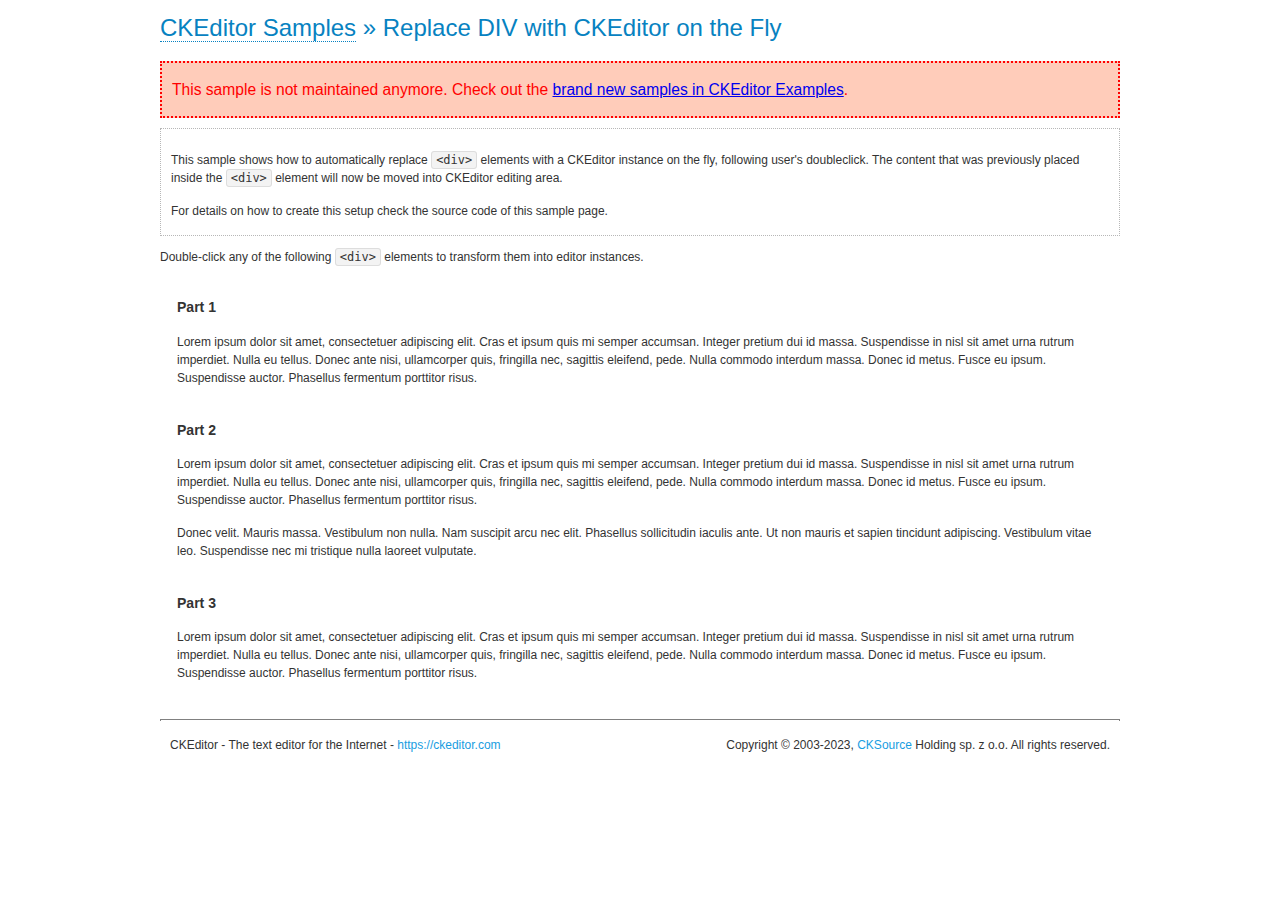
<file: frontend/files/ckeditor/samples/old/divreplace.html>
<!DOCTYPE html>
<!--
Copyright (c) 2003-2023, CKSource Holding sp. z o.o. All rights reserved.
For licensing, see LICENSE.md or https://ckeditor.com/legal/ckeditor-oss-license
-->
<html lang="en">
<head>
	<meta charset="utf-8">
	<title>Replace DIV &mdash; CKEditor Sample</title>
	<script src="../../ckeditor.js"></script>
	<link href="sample.css" rel="stylesheet">
	<meta name="description" content="Try the latest sample of CKEditor 4 and learn more about customizing your WYSIWYG editor with endless possibilities.">
	<style>

		div.editable
		{
			border: solid 2px transparent;
			padding-left: 15px;
			padding-right: 15px;
		}

		div.editable:hover
		{
			border-color: black;
		}

	</style>
	<script>

		// Uncomment the following code to test the "Timeout Loading Method".
		// CKEDITOR.loadFullCoreTimeout = 5;

		window.onload = function() {
			// Listen to the double click event.
			if ( window.addEventListener )
				document.body.addEventListener( 'dblclick', onDoubleClick, false );
			else if ( window.attachEvent )
				document.body.attachEvent( 'ondblclick', onDoubleClick );

		};

		function onDoubleClick( ev ) {
			// Get the element which fired the event. This is not necessarily the
			// element to which the event has been attached.
			var element = ev.target || ev.srcElement;

			// Find out the div that holds this element.
			var name;

			do {
				element = element.parentNode;
			}
			while ( element && ( name = element.nodeName.toLowerCase() ) &&
				( name != 'div' || element.className.indexOf( 'editable' ) == -1 ) && name != 'body' );

			if ( name == 'div' && element.className.indexOf( 'editable' ) != -1 )
				replaceDiv( element );
		}

		var editor;

		function replaceDiv( div ) {
			if ( editor )
				editor.destroy();

			editor = CKEDITOR.replace( div );
		}

	</script>
</head>
<body>
	<h1 class="samples">
		<a href="index.html">CKEditor Samples</a> &raquo; Replace DIV with CKEditor on the Fly
	</h1>
	<div class="warning deprecated">
		This sample is not maintained anymore. Check out the <a href="https://ckeditor.com/docs/ckeditor4/latest/examples/index.html">brand new samples in CKEditor Examples</a>.
	</div>
	<div class="description">
		<p>
			This sample shows how to automatically replace <code>&lt;div&gt;</code> elements
			with a CKEditor instance on the fly, following user's doubleclick. The content
			that was previously placed inside the <code>&lt;div&gt;</code> element will now
			be moved into CKEditor editing area.
		</p>
		<p>
			For details on how to create this setup check the source code of this sample page.
		</p>
	</div>
	<p>
		Double-click any of the following <code>&lt;div&gt;</code> elements to transform them into
		editor instances.
	</p>
	<div class="editable">
		<h3>
			Part 1
		</h3>
		<p>
			Lorem ipsum dolor sit amet, consectetuer adipiscing elit. Cras et ipsum quis mi
			semper accumsan. Integer pretium dui id massa. Suspendisse in nisl sit amet urna
			rutrum imperdiet. Nulla eu tellus. Donec ante nisi, ullamcorper quis, fringilla
			nec, sagittis eleifend, pede. Nulla commodo interdum massa. Donec id metus. Fusce
			eu ipsum. Suspendisse auctor. Phasellus fermentum porttitor risus.
		</p>
	</div>
	<div class="editable">
		<h3>
			Part 2
		</h3>
		<p>
			Lorem ipsum dolor sit amet, consectetuer adipiscing elit. Cras et ipsum quis mi
			semper accumsan. Integer pretium dui id massa. Suspendisse in nisl sit amet urna
			rutrum imperdiet. Nulla eu tellus. Donec ante nisi, ullamcorper quis, fringilla
			nec, sagittis eleifend, pede. Nulla commodo interdum massa. Donec id metus. Fusce
			eu ipsum. Suspendisse auctor. Phasellus fermentum porttitor risus.
		</p>
		<p>
			Donec velit. Mauris massa. Vestibulum non nulla. Nam suscipit arcu nec elit. Phasellus
			sollicitudin iaculis ante. Ut non mauris et sapien tincidunt adipiscing. Vestibulum
			vitae leo. Suspendisse nec mi tristique nulla laoreet vulputate.
		</p>
	</div>
	<div class="editable">
		<h3>
			Part 3
		</h3>
		<p>
			Lorem ipsum dolor sit amet, consectetuer adipiscing elit. Cras et ipsum quis mi
			semper accumsan. Integer pretium dui id massa. Suspendisse in nisl sit amet urna
			rutrum imperdiet. Nulla eu tellus. Donec ante nisi, ullamcorper quis, fringilla
			nec, sagittis eleifend, pede. Nulla commodo interdum massa. Donec id metus. Fusce
			eu ipsum. Suspendisse auctor. Phasellus fermentum porttitor risus.
		</p>
	</div>
	<div id="footer">
		<hr>
		<p>
			CKEditor - The text editor for the Internet - <a class="samples" href="https://ckeditor.com/">https://ckeditor.com</a>
		</p>
		<p id="copy">
			Copyright &copy; 2003-2023, <a class="samples" href="https://cksource.com/">CKSource</a> Holding sp. z o.o. All rights reserved.
		</p>
	</div>
</body>
</html>
</file>
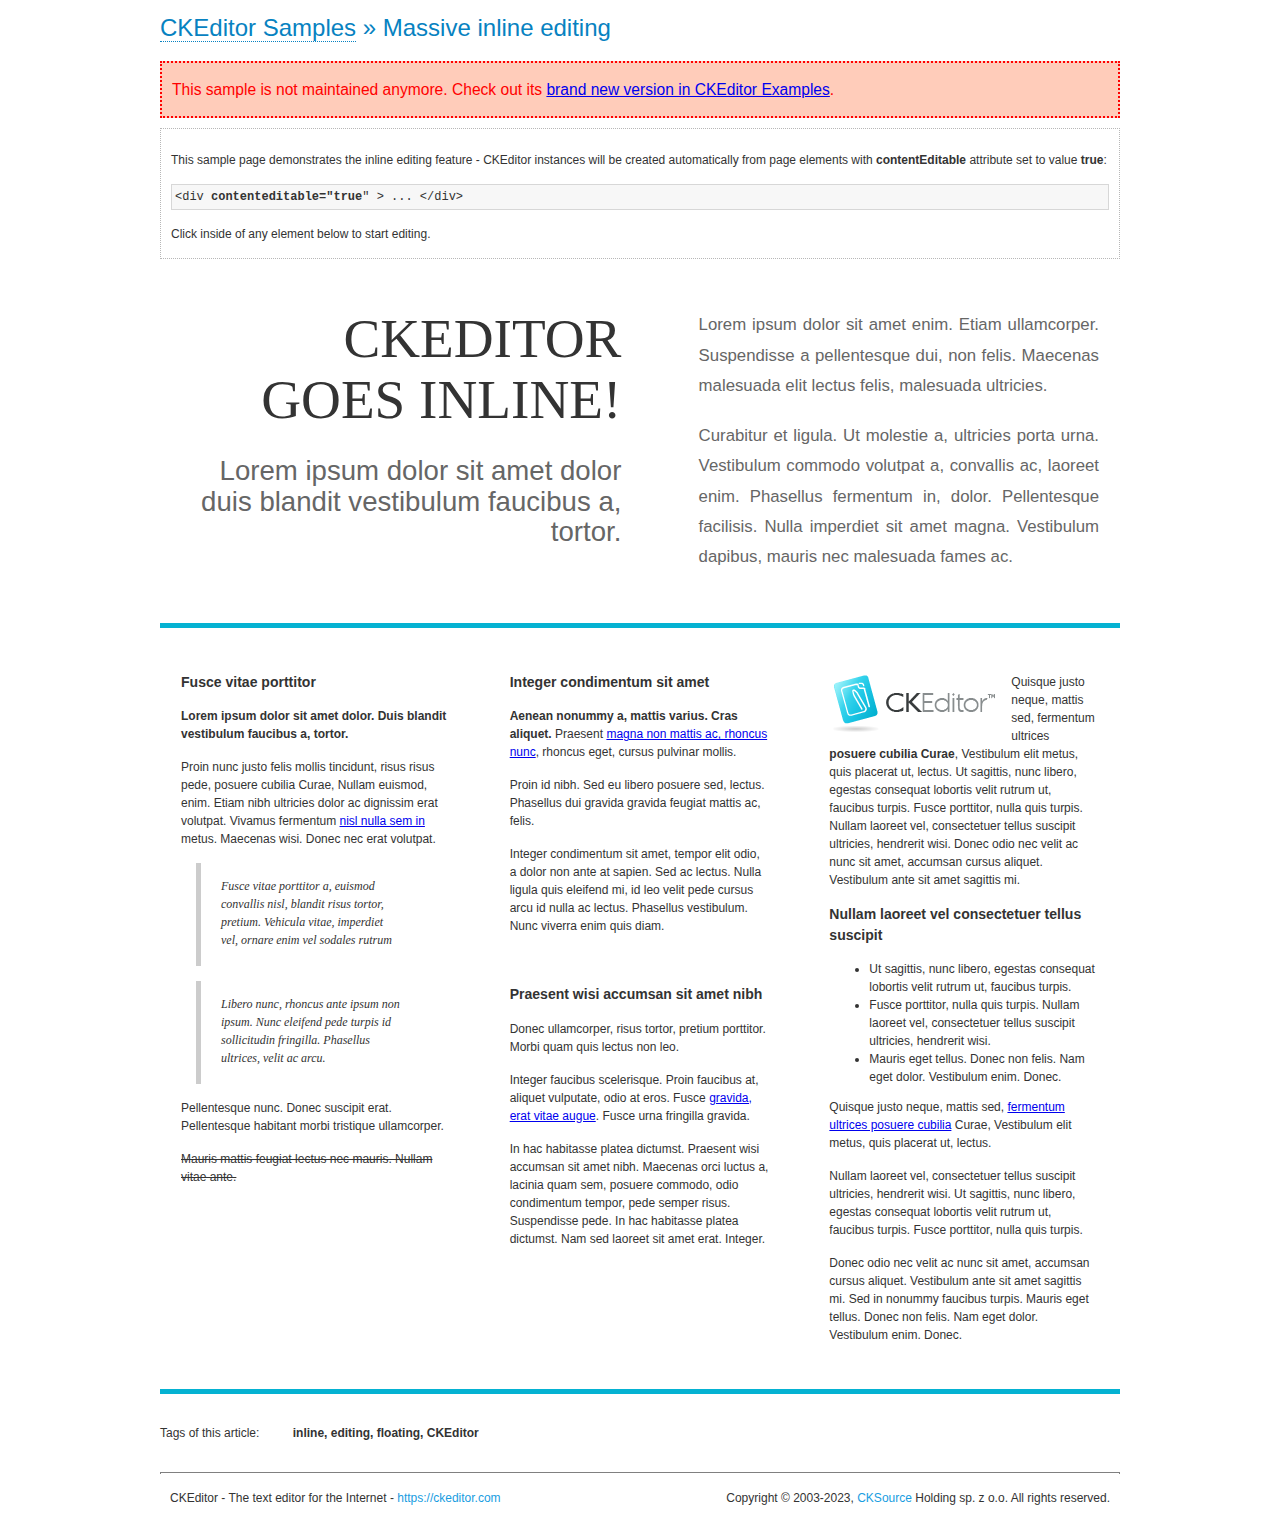
<file: frontend/files/ckeditor/samples/old/inlineall.html>
<!DOCTYPE html>
<!--
Copyright (c) 2003-2023, CKSource Holding sp. z o.o. All rights reserved.
For licensing, see LICENSE.md or https://ckeditor.com/legal/ckeditor-oss-license
-->
<html lang="en">
<head>
	<meta charset="utf-8">
	<title>Massive inline editing &mdash; CKEditor Sample</title>
	<meta name="description" content="Try the latest sample of CKEditor 4 and learn more about customizing your WYSIWYG editor with endless possibilities.">
	<script src="../../ckeditor.js"></script>
	<script>

		// This code is generally not necessary, but it is here to demonstrate
		// how to customize specific editor instances on the fly. This fits well
		// this demo because we have editable elements (like headers) that
		// require less features.

		// The "instanceCreated" event is fired for every editor instance created.
		CKEDITOR.on( 'instanceCreated', function( event ) {
			var editor = event.editor,
				element = editor.element;

			// Customize editors for headers and tag list.
			// These editors don't need features like smileys, templates, iframes etc.
			if ( element.is( 'h1', 'h2', 'h3' ) || element.getAttribute( 'id' ) == 'taglist' ) {
				// Customize the editor configurations on "configLoaded" event,
				// which is fired after the configuration file loading and
				// execution. This makes it possible to change the
				// configurations before the editor initialization takes place.
				editor.on( 'configLoaded', function() {

					// Remove unnecessary plugins to make the editor simpler.
					editor.config.removePlugins = 'colorbutton,find,font,' +
						'forms,iframe,image,newpage,removeformat,' +
						'smiley,specialchar,stylescombo,templates';

					// Rearrange the layout of the toolbar.
					editor.config.toolbarGroups = [
						{ name: 'editing',		groups: [ 'basicstyles', 'links' ] },
						{ name: 'undo' },
						{ name: 'clipboard',	groups: [ 'selection', 'clipboard' ] },
						{ name: 'about' }
					];
				});
			}
		});

	</script>
	<link href="sample.css" rel="stylesheet">
	<style>

		/* The following styles are just to make the page look nice. */

		/* Workaround to show Arial Black in Firefox. */
		@font-face
		{
			font-family: 'arial-black';
			src: local('Arial Black');
		}

		*[contenteditable="true"]
		{
			padding: 10px;
		}

		#container
		{
			width: 960px;
			margin: 30px auto 0;
		}

		#header
		{
			overflow: hidden;
			padding: 0 0 30px;
			border-bottom: 5px solid #05B2D2;
			position: relative;
		}

		#headerLeft,
		#headerRight
		{
			width: 49%;
			overflow: hidden;
		}

		#headerLeft
		{
			float: left;
			padding: 10px 1px 1px;
		}

		#headerLeft h2,
		#headerLeft h3
		{
			text-align: right;
			margin: 0;
			overflow: hidden;
			font-weight: normal;
		}

		#headerLeft h2
		{
			font-family: "Arial Black",arial-black;
			font-size: 4.6em;
			line-height: 1.1;
			text-transform: uppercase;
		}

		#headerLeft h3
		{
			font-size: 2.3em;
			line-height: 1.1;
			margin: .2em 0 0;
			color: #666;
		}

		#headerRight
		{
			float: right;
			padding: 1px;
		}

		#headerRight p
		{
			line-height: 1.8;
			text-align: justify;
			margin: 0;
		}

		#headerRight p + p
		{
			margin-top: 20px;
		}

		#headerRight > div
		{
			padding: 20px;
			margin: 0 0 0 30px;
			font-size: 1.4em;
			color: #666;
		}

		#columns
		{
			color: #333;
			overflow: hidden;
			padding: 20px 0;
		}

		#columns > div
		{
			float: left;
			width: 33.3%;
		}

		#columns #column1 > div
		{
			margin-left: 1px;
		}

		#columns #column3 > div
		{
			margin-right: 1px;
		}

		#columns > div > div
		{
			margin: 0px 10px;
			padding: 10px 20px;
		}

		#columns blockquote
		{
			margin-left: 15px;
		}

		#tagLine
		{
			border-top: 5px solid #05B2D2;
			padding-top: 20px;
		}

		#taglist {
			display: inline-block;
			margin-left: 20px;
			font-weight: bold;
			margin: 0 0 0 20px;
		}

	</style>
</head>
<body>
<div>
	<h1 class="samples"><a href="index.html">CKEditor Samples</a> &raquo; Massive inline editing</h1>
	<div class="warning deprecated">
		This sample is not maintained anymore. Check out its <a href="https://ckeditor.com/docs/ckeditor4/latest/examples/inline.html">brand new version in CKEditor Examples</a>.
	</div>
	<div class="description">
		<p>This sample page demonstrates the inline editing feature - CKEditor instances will be created automatically from page elements with <strong>contentEditable</strong> attribute set to value <strong>true</strong>:</p>
		<pre class="samples">&lt;div <strong>contenteditable="true</strong>" &gt; ... &lt;/div&gt;</pre>
		<p>Click inside of any element below to start editing.</p>
	</div>
</div>
<div id="container">
	<div id="header">
		<div id="headerLeft">
			<h2 id="sampleTitle" contenteditable="true">
				CKEditor<br> Goes Inline!
			</h2>
			<h3 contenteditable="true">
				Lorem ipsum dolor sit amet dolor duis blandit vestibulum faucibus a, tortor.
			</h3>
		</div>
		<div id="headerRight">
			<div contenteditable="true">
				<p>
					Lorem ipsum dolor sit amet enim. Etiam ullamcorper. Suspendisse a pellentesque dui, non felis. Maecenas malesuada elit lectus felis, malesuada ultricies.
				</p>
				<p>
					Curabitur et ligula. Ut molestie a, ultricies porta urna. Vestibulum commodo volutpat a, convallis ac, laoreet enim. Phasellus fermentum in, dolor. Pellentesque facilisis. Nulla imperdiet sit amet magna. Vestibulum dapibus, mauris nec malesuada fames ac.
				</p>
			</div>
		</div>
	</div>
	<div id="columns">
		<div id="column1">
			<div contenteditable="true">
				<h3>
					Fusce vitae porttitor
				</h3>
				<p>
					<strong>
						Lorem ipsum dolor sit amet dolor. Duis blandit vestibulum faucibus a, tortor.
					</strong>
				</p>
				<p>
					Proin nunc justo felis mollis tincidunt, risus risus pede, posuere cubilia Curae, Nullam euismod, enim. Etiam nibh ultricies dolor ac dignissim erat volutpat. Vivamus fermentum <a href="https://ckeditor.com/">nisl nulla sem in</a> metus. Maecenas wisi. Donec nec erat volutpat.
				</p>
				<blockquote>
					<p>
						Fusce vitae porttitor a, euismod convallis nisl, blandit risus tortor, pretium.
						Vehicula vitae, imperdiet vel, ornare enim vel sodales rutrum
					</p>
				</blockquote>
				<blockquote>
					<p>
						Libero nunc, rhoncus ante ipsum non ipsum. Nunc eleifend pede turpis id sollicitudin fringilla. Phasellus ultrices, velit ac arcu.
					</p>
				</blockquote>
				<p>Pellentesque nunc. Donec suscipit erat. Pellentesque habitant morbi tristique ullamcorper.</p>
				<p><s>Mauris mattis feugiat lectus nec mauris. Nullam vitae ante.</s></p>
			</div>
		</div>
		<div id="column2">
			<div contenteditable="true">
				<h3>
					Integer condimentum sit amet
				</h3>
				<p>
					<strong>Aenean nonummy a, mattis varius. Cras aliquet.</strong>
					Praesent <a href="https://ckeditor.com/">magna non mattis ac, rhoncus nunc</a>, rhoncus eget, cursus pulvinar mollis.</p>
				<p>Proin id nibh. Sed eu libero posuere sed, lectus. Phasellus dui gravida gravida feugiat mattis ac, felis.</p>
				<p>Integer condimentum sit amet, tempor elit odio, a dolor non ante at sapien. Sed ac lectus. Nulla ligula quis eleifend mi, id leo velit pede cursus arcu id nulla ac lectus. Phasellus vestibulum. Nunc viverra enim quis diam.</p>
			</div>
			<div contenteditable="true">
				<h3>
					Praesent wisi accumsan sit amet nibh
				</h3>
				<p>Donec ullamcorper, risus tortor, pretium porttitor. Morbi quam quis lectus non leo.</p>
				<p style="margin-left: 40px; ">Integer faucibus scelerisque. Proin faucibus at, aliquet vulputate, odio at eros. Fusce <a href="https://ckeditor.com/">gravida, erat vitae augue</a>. Fusce urna fringilla gravida.</p>
				<p>In hac habitasse platea dictumst. Praesent wisi accumsan sit amet nibh. Maecenas orci luctus a, lacinia quam sem, posuere commodo, odio condimentum tempor, pede semper risus. Suspendisse pede. In hac habitasse platea dictumst. Nam sed laoreet sit amet erat. Integer.</p>
			</div>
		</div>
		<div id="column3">
			<div contenteditable="true">
				<p>
					<img src="assets/inlineall/logo.png" alt="CKEditor logo" style="float:left">
				</p>
				<p>Quisque justo neque, mattis sed, fermentum ultrices <strong>posuere cubilia Curae</strong>, Vestibulum elit metus, quis placerat ut, lectus. Ut sagittis, nunc libero, egestas consequat lobortis velit rutrum ut, faucibus turpis. Fusce porttitor, nulla quis turpis. Nullam laoreet vel, consectetuer tellus suscipit ultricies, hendrerit wisi. Donec odio nec velit ac nunc sit amet, accumsan cursus aliquet. Vestibulum ante sit amet sagittis mi.</p>
				<h3>
					Nullam laoreet vel consectetuer tellus suscipit
				</h3>
				<ul>
					<li>Ut sagittis, nunc libero, egestas consequat lobortis velit rutrum ut, faucibus turpis.</li>
					<li>Fusce porttitor, nulla quis turpis. Nullam laoreet vel, consectetuer tellus suscipit ultricies, hendrerit wisi.</li>
					<li>Mauris eget tellus. Donec non felis. Nam eget dolor. Vestibulum enim. Donec.</li>
				</ul>
				<p>Quisque justo neque, mattis sed, <a href="https://ckeditor.com/">fermentum ultrices posuere cubilia</a> Curae, Vestibulum elit metus, quis placerat ut, lectus.</p>
				<p>Nullam laoreet vel, consectetuer tellus suscipit ultricies, hendrerit wisi. Ut sagittis, nunc libero, egestas consequat lobortis velit rutrum ut, faucibus turpis. Fusce porttitor, nulla quis turpis.</p>
				<p>Donec odio nec velit ac nunc sit amet, accumsan cursus aliquet. Vestibulum ante sit amet sagittis mi. Sed in nonummy faucibus turpis. Mauris eget tellus. Donec non felis. Nam eget dolor. Vestibulum enim. Donec.</p>
			</div>
		</div>
	</div>
	<div id="tagLine">
		Tags of this article:
		<p id="taglist" contenteditable="true">
			inline, editing, floating, CKEditor
		</p>
	</div>
</div>
<div id="footer">
	<hr>
	<p>
		CKEditor - The text editor for the Internet - <a class="samples" href="https://ckeditor.com/">
			https://ckeditor.com</a>
	</p>
	<p id="copy">
		Copyright &copy; 2003-2023, <a class="samples" href="https://cksource.com/">CKSource</a> Holding sp. z o.o. All rights reserved.
	</p>
</div>
</body>
</html>
</file>
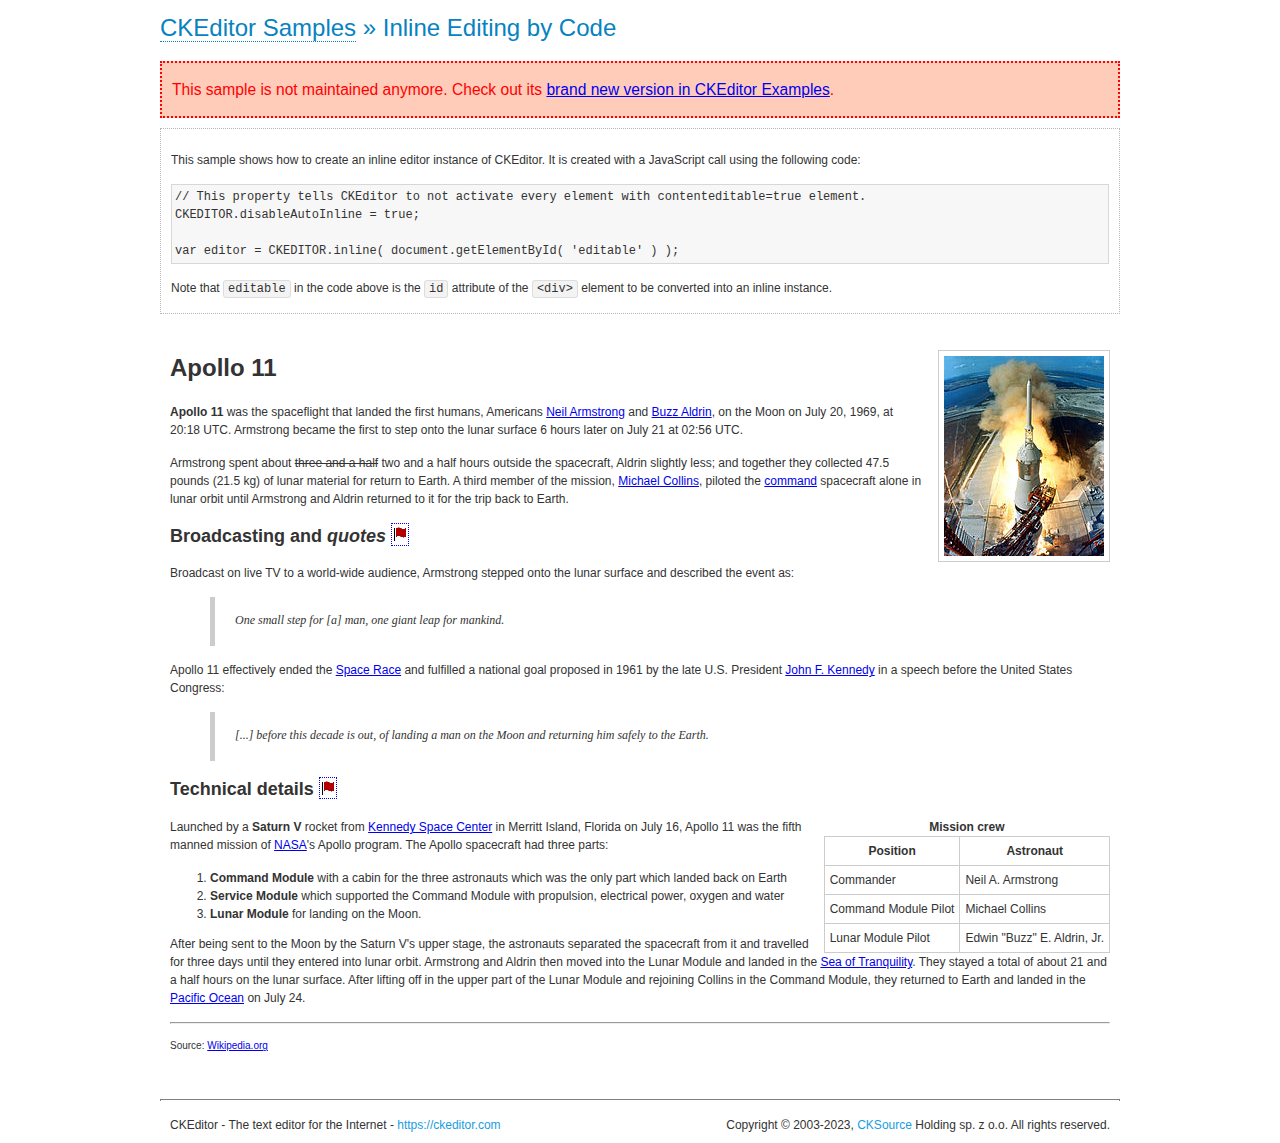
<file: frontend/files/ckeditor/samples/old/inlinebycode.html>
<!DOCTYPE html>
<!--
Copyright (c) 2003-2023, CKSource Holding sp. z o.o. All rights reserved.
For licensing, see LICENSE.md or https://ckeditor.com/legal/ckeditor-oss-license
-->
<html lang="en">
<head>
	<meta charset="utf-8">
	<title>Inline Editing by Code &mdash; CKEditor Sample</title>
	<script src="../../ckeditor.js"></script>
	<link href="sample.css" rel="stylesheet">
	<meta name="description" content="Try the latest sample of CKEditor 4 and learn more about customizing your WYSIWYG editor with endless possibilities.">
	<style>

		#editable
		{
			padding: 10px;
			float: left;
		}

	</style>
</head>
<body>
	<h1 class="samples">
		<a href="index.html">CKEditor Samples</a> &raquo; Inline Editing by Code
	</h1>
	<div class="warning deprecated">
		This sample is not maintained anymore. Check out its <a href="https://ckeditor.com/docs/ckeditor4/latest/examples/inline.html">brand new version in CKEditor Examples</a>.
	</div>
	<div class="description">
		<p>
			This sample shows how to create an inline editor instance of CKEditor. It is created
			with a JavaScript call using the following code:
		</p>
<pre class="samples">
// This property tells CKEditor to not activate every element with contenteditable=true element.
CKEDITOR.disableAutoInline = true;

var editor = CKEDITOR.inline( document.getElementById( 'editable' ) );
</pre>
		<p>
			Note that <code>editable</code> in the code above is the <code>id</code>
			attribute of the <code>&lt;div&gt;</code> element to be converted into an inline instance.
		</p>
	</div>
	<div id="editable" contenteditable="true">
		<h1><img alt="Saturn V carrying Apollo 11" class="right" src="assets/sample.jpg" /> Apollo 11</h1>

		<p><b>Apollo 11</b> was the spaceflight that landed the first humans, Americans <a href="http://en.wikipedia.org/wiki/Neil_Armstrong" title="Neil Armstrong">Neil Armstrong</a> and <a href="http://en.wikipedia.org/wiki/Buzz_Aldrin" title="Buzz Aldrin">Buzz Aldrin</a>, on the Moon on July 20, 1969, at 20:18 UTC. Armstrong became the first to step onto the lunar surface 6 hours later on July 21 at 02:56 UTC.</p>

		<p>Armstrong spent about <s>three and a half</s> two and a half hours outside the spacecraft, Aldrin slightly less; and together they collected 47.5 pounds (21.5&nbsp;kg) of lunar material for return to Earth. A third member of the mission, <a href="http://en.wikipedia.org/wiki/Michael_Collins_(astronaut)" title="Michael Collins (astronaut)">Michael Collins</a>, piloted the <a href="http://en.wikipedia.org/wiki/Apollo_Command/Service_Module" title="Apollo Command/Service Module">command</a> spacecraft alone in lunar orbit until Armstrong and Aldrin returned to it for the trip back to Earth.</p>

		<h2>Broadcasting and <em>quotes</em> <a id="quotes" name="quotes"></a></h2>

		<p>Broadcast on live TV to a world-wide audience, Armstrong stepped onto the lunar surface and described the event as:</p>

		<blockquote>
			<p>One small step for [a] man, one giant leap for mankind.</p>
		</blockquote>

		<p>Apollo 11 effectively ended the <a href="http://en.wikipedia.org/wiki/Space_Race" title="Space Race">Space Race</a> and fulfilled a national goal proposed in 1961 by the late U.S. President <a href="http://en.wikipedia.org/wiki/John_F._Kennedy" title="John F. Kennedy">John F. Kennedy</a> in a speech before the United States Congress:</p>

		<blockquote>
			<p>[...] before this decade is out, of landing a man on the Moon and returning him safely to the Earth.</p>
		</blockquote>

		<h2>Technical details <a id="tech-details" name="tech-details"></a></h2>

		<table align="right" border="1" bordercolor="#ccc" cellpadding="5" cellspacing="0" style="border-collapse:collapse;margin:10px 0 10px 15px;">
			<caption><strong>Mission crew</strong></caption>
			<thead>
			<tr>
				<th scope="col">Position</th>
				<th scope="col">Astronaut</th>
			</tr>
			</thead>
			<tbody>
			<tr>
				<td>Commander</td>
				<td>Neil A. Armstrong</td>
			</tr>
			<tr>
				<td>Command Module Pilot</td>
				<td>Michael Collins</td>
			</tr>
			<tr>
				<td>Lunar Module Pilot</td>
				<td>Edwin &quot;Buzz&quot; E. Aldrin, Jr.</td>
			</tr>
			</tbody>
		</table>

		<p>Launched by a <strong>Saturn V</strong> rocket from <a href="http://en.wikipedia.org/wiki/Kennedy_Space_Center" title="Kennedy Space Center">Kennedy Space Center</a> in Merritt Island, Florida on July 16, Apollo 11 was the fifth manned mission of <a href="http://en.wikipedia.org/wiki/NASA" title="NASA">NASA</a>&#39;s Apollo program. The Apollo spacecraft had three parts:</p>

		<ol>
			<li><strong>Command Module</strong> with a cabin for the three astronauts which was the only part which landed back on Earth</li>
			<li><strong>Service Module</strong> which supported the Command Module with propulsion, electrical power, oxygen and water</li>
			<li><strong>Lunar Module</strong> for landing on the Moon.</li>
		</ol>

		<p>After being sent to the Moon by the Saturn V&#39;s upper stage, the astronauts separated the spacecraft from it and travelled for three days until they entered into lunar orbit. Armstrong and Aldrin then moved into the Lunar Module and landed in the <a href="http://en.wikipedia.org/wiki/Mare_Tranquillitatis" title="Mare Tranquillitatis">Sea of Tranquility</a>. They stayed a total of about 21 and a half hours on the lunar surface. After lifting off in the upper part of the Lunar Module and rejoining Collins in the Command Module, they returned to Earth and landed in the <a href="http://en.wikipedia.org/wiki/Pacific_Ocean" title="Pacific Ocean">Pacific Ocean</a> on July 24.</p>

		<hr />
		<p style="text-align: right;"><small>Source: <a href="http://en.wikipedia.org/wiki/Apollo_11">Wikipedia.org</a></small></p>
	</div>

	<script>
		// We need to turn off the automatic editor creation first.
		CKEDITOR.disableAutoInline = true;

		var editor = CKEDITOR.inline( 'editable' );
	</script>
	<div id="footer">
		<hr>
		<p contenteditable="true">
			CKEditor - The text editor for the Internet - <a class="samples" href="https://ckeditor.com/">
				https://ckeditor.com</a>
		</p>
		<p id="copy">
			Copyright &copy; 2003-2023, <a class="samples" href="https://cksource.com/">CKSource</a> Holding sp. z o.o. All rights reserved.
		</p>
	</div>
</body>
</html>
</file>
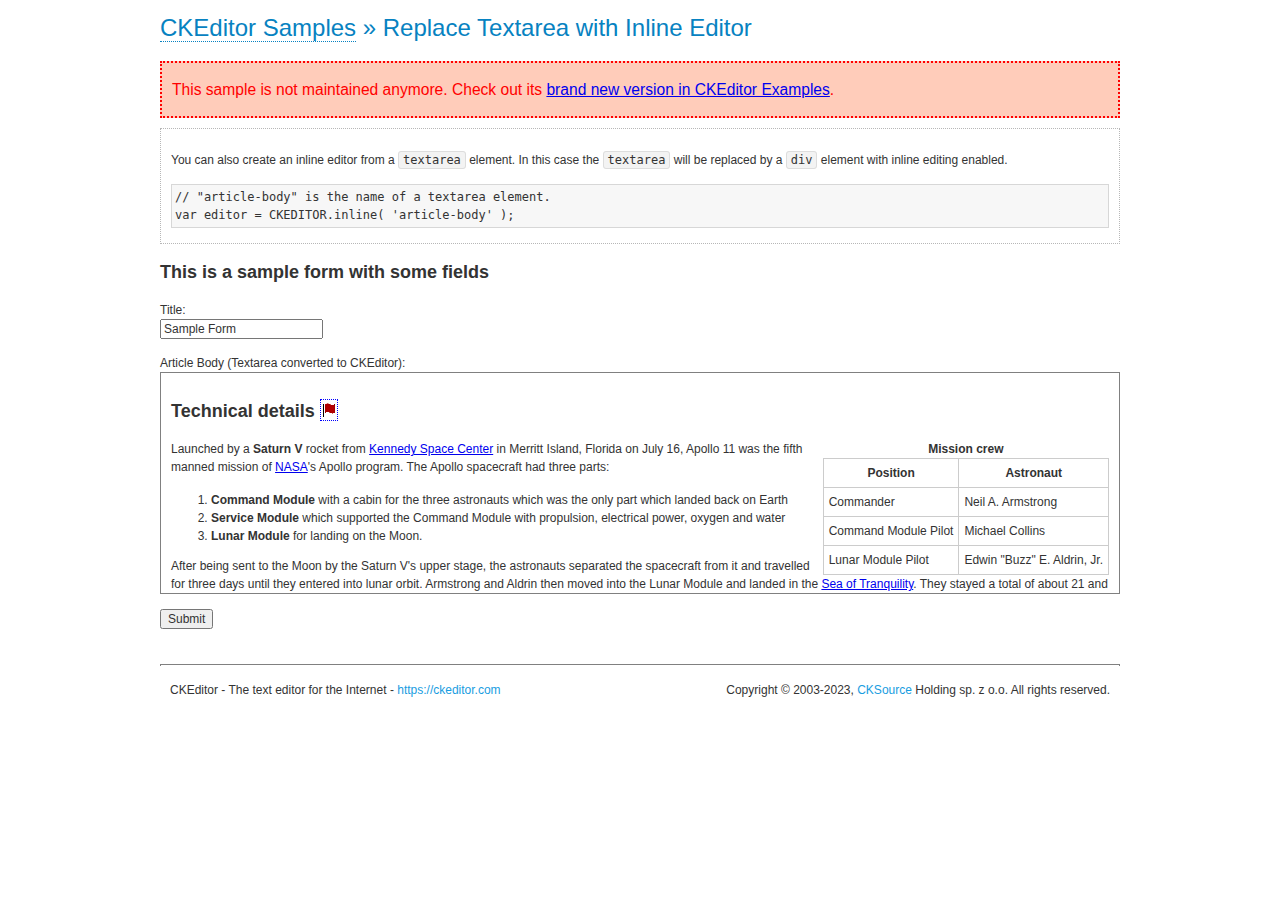
<file: frontend/files/ckeditor/samples/old/inlinetextarea.html>
<!DOCTYPE html>
<!--
Copyright (c) 2003-2023, CKSource Holding sp. z o.o. All rights reserved.
For licensing, see LICENSE.md or https://ckeditor.com/legal/ckeditor-oss-license
-->
<html lang="en">
<head>
	<meta charset="utf-8">
	<title>Replace Textarea with Inline Editor &mdash; CKEditor Sample</title>
	<script src="../../ckeditor.js"></script>
	<link href="sample.css" rel="stylesheet">
	<meta name="description" content="Try the latest sample of CKEditor 4 and learn more about customizing your WYSIWYG editor with endless possibilities.">
	<style>

		/* Style the CKEditor element to look like a textfield */
		.cke_textarea_inline
		{
			padding: 10px;
			height: 200px;
			overflow: auto;

			border: 1px solid gray;
			-webkit-appearance: textfield;
		}

	</style>
</head>
<body>
	<h1 class="samples">
		<a href="index.html">CKEditor Samples</a> &raquo; Replace Textarea with Inline Editor
	</h1>
	<div class="warning deprecated">
		This sample is not maintained anymore. Check out its <a href="https://ckeditor.com/docs/ckeditor4/latest/examples/inline.html">brand new version in CKEditor Examples</a>.
	</div>
	<div class="description">
		<p>
			You can also create an inline editor from a <code>textarea</code>
			element. In this case the <code>textarea</code> will be replaced
			by a <code>div</code> element with inline editing enabled.
		</p>
<pre class="samples">
// "article-body" is the name of a textarea element.
var editor = CKEDITOR.inline( 'article-body' );
</pre>
	</div>
	<form action="sample_posteddata.php" method="post">
		<h2>This is a sample form with some fields</h2>
		<p>
			Title:<br>
			<input type="text" name="title" value="Sample Form"></p>
		<p>
			Article Body (Textarea converted to CKEditor):<br>
			<textarea name="article-body" style="height: 200px">
				&lt;h2&gt;Technical details &lt;a id="tech-details" name="tech-details"&gt;&lt;/a&gt;&lt;/h2&gt;

				&lt;table align="right" border="1" bordercolor="#ccc" cellpadding="5" cellspacing="0" style="border-collapse:collapse;margin:10px 0 10px 15px;"&gt;
					&lt;caption&gt;&lt;strong&gt;Mission crew&lt;/strong&gt;&lt;/caption&gt;
					&lt;thead&gt;
					&lt;tr&gt;
						&lt;th scope="col"&gt;Position&lt;/th&gt;
						&lt;th scope="col"&gt;Astronaut&lt;/th&gt;
					&lt;/tr&gt;
					&lt;/thead&gt;
					&lt;tbody&gt;
					&lt;tr&gt;
						&lt;td&gt;Commander&lt;/td&gt;
						&lt;td&gt;Neil A. Armstrong&lt;/td&gt;
					&lt;/tr&gt;
					&lt;tr&gt;
						&lt;td&gt;Command Module Pilot&lt;/td&gt;
						&lt;td&gt;Michael Collins&lt;/td&gt;
					&lt;/tr&gt;
					&lt;tr&gt;
						&lt;td&gt;Lunar Module Pilot&lt;/td&gt;
						&lt;td&gt;Edwin &quot;Buzz&quot; E. Aldrin, Jr.&lt;/td&gt;
					&lt;/tr&gt;
					&lt;/tbody&gt;
				&lt;/table&gt;

				&lt;p&gt;Launched by a &lt;strong&gt;Saturn V&lt;/strong&gt; rocket from &lt;a href="http://en.wikipedia.org/wiki/Kennedy_Space_Center" title="Kennedy Space Center"&gt;Kennedy Space Center&lt;/a&gt; in Merritt Island, Florida on July 16, Apollo 11 was the fifth manned mission of &lt;a href="http://en.wikipedia.org/wiki/NASA" title="NASA"&gt;NASA&lt;/a&gt;&#39;s Apollo program. The Apollo spacecraft had three parts:&lt;/p&gt;

				&lt;ol&gt;
					&lt;li&gt;&lt;strong&gt;Command Module&lt;/strong&gt; with a cabin for the three astronauts which was the only part which landed back on Earth&lt;/li&gt;
					&lt;li&gt;&lt;strong&gt;Service Module&lt;/strong&gt; which supported the Command Module with propulsion, electrical power, oxygen and water&lt;/li&gt;
					&lt;li&gt;&lt;strong&gt;Lunar Module&lt;/strong&gt; for landing on the Moon.&lt;/li&gt;
				&lt;/ol&gt;

				&lt;p&gt;After being sent to the Moon by the Saturn V&#39;s upper stage, the astronauts separated the spacecraft from it and travelled for three days until they entered into lunar orbit. Armstrong and Aldrin then moved into the Lunar Module and landed in the &lt;a href="http://en.wikipedia.org/wiki/Mare_Tranquillitatis" title="Mare Tranquillitatis"&gt;Sea of Tranquility&lt;/a&gt;. They stayed a total of about 21 and a half hours on the lunar surface. After lifting off in the upper part of the Lunar Module and rejoining Collins in the Command Module, they returned to Earth and landed in the &lt;a href="http://en.wikipedia.org/wiki/Pacific_Ocean" title="Pacific Ocean"&gt;Pacific Ocean&lt;/a&gt; on July 24.&lt;/p&gt;

				&lt;hr /&gt;
				&lt;p style="text-align: right;"&gt;&lt;small&gt;Source: &lt;a href="http://en.wikipedia.org/wiki/Apollo_11"&gt;Wikipedia.org&lt;/a&gt;&lt;/small&gt;&lt;/p&gt;
			</textarea>
		</p>
		<p>
			<input type="submit" value="Submit">
		</p>
	</form>

	<script>
		CKEDITOR.inline( 'article-body' );
	</script>
	<div id="footer">
		<hr>
		<p>
			CKEditor - The text editor for the Internet - <a class="samples" href="https://ckeditor.com/">
				https://ckeditor.com</a>
		</p>
		<p id="copy">
			Copyright &copy; 2003-2023, <a class="samples" href="https://cksource.com/">CKSource</a> Holding sp. z o.o. All rights reserved.
		</p>
	</div>
</body>
</html>
</file>
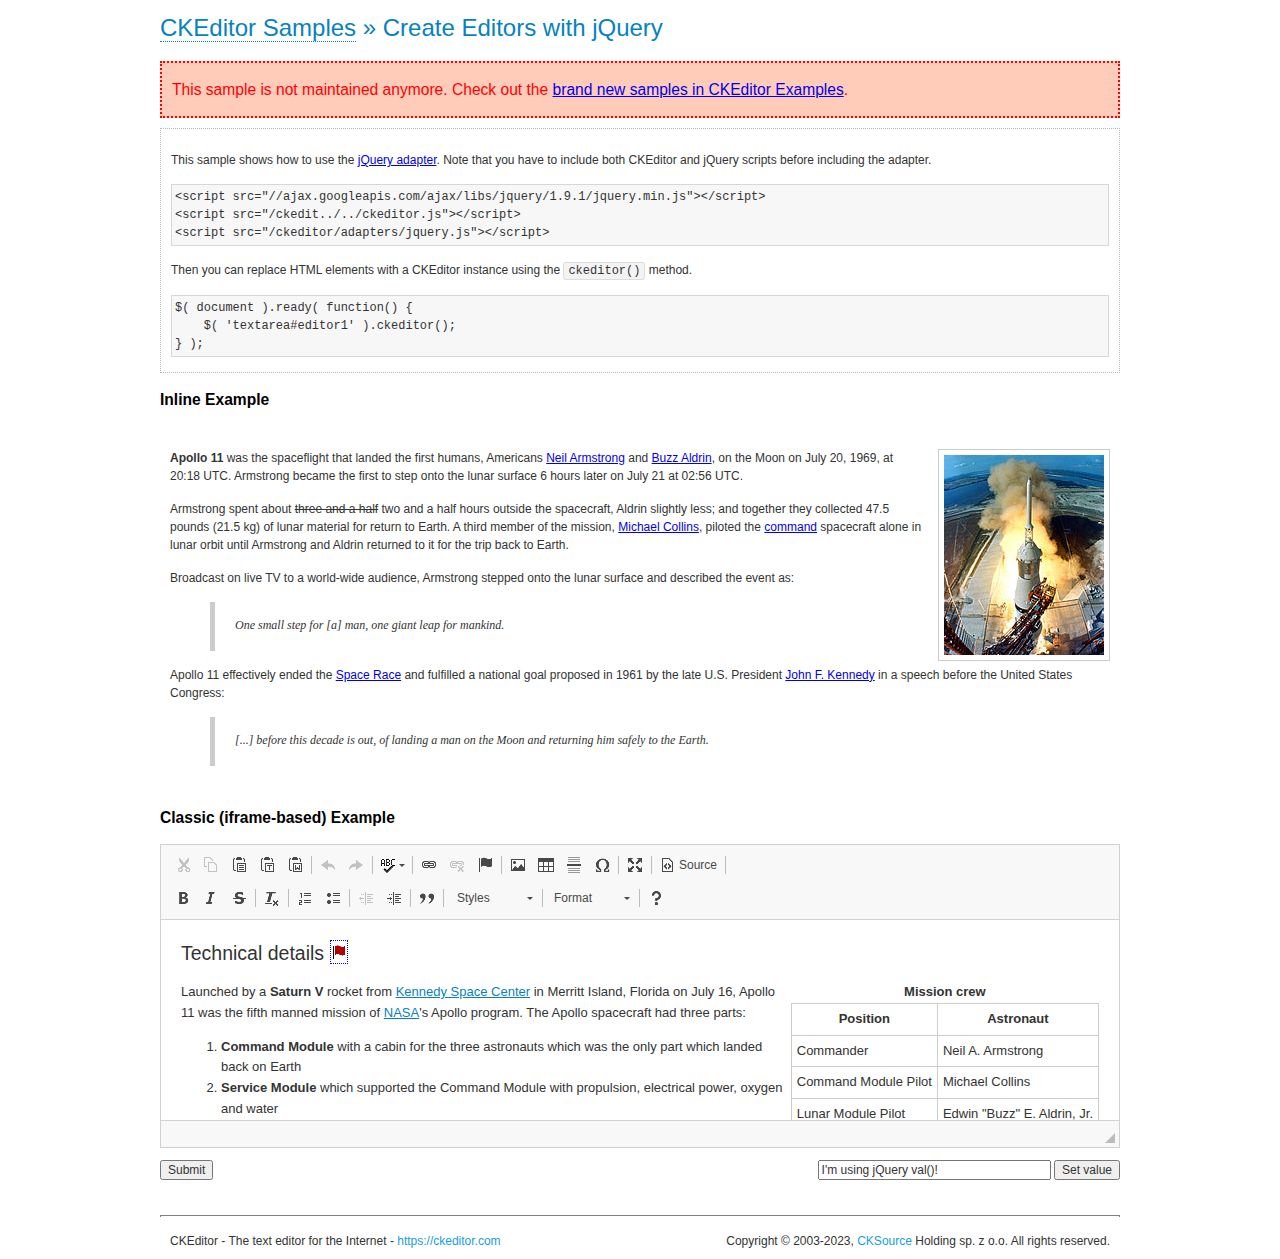
<file: frontend/files/ckeditor/samples/old/jquery.html>
<!DOCTYPE html>
<!--
Copyright (c) 2003-2023, CKSource Holding sp. z o.o. All rights reserved.
For licensing, see LICENSE.md or https://ckeditor.com/legal/ckeditor-oss-license
-->
<html lang="en">
<head>
	<meta charset="utf-8">
	<title>jQuery Adapter &mdash; CKEditor Sample</title>
	<script src="http://code.jquery.com/jquery-1.11.0.min.js"></script>
	<script src="../../ckeditor.js"></script>
	<script src="../../adapters/jquery.js"></script>
	<link href="sample.css" rel="stylesheet">
	<meta name="description" content="Try the latest sample of CKEditor 4 and learn more about customizing your WYSIWYG editor with endless possibilities.">
	<style>

		#editable
		{
			padding: 10px;
			float: left;
		}

	</style>
	<script>

		CKEDITOR.disableAutoInline = true;

		$( document ).ready( function() {
			$( '#editor1' ).ckeditor(); // Use CKEDITOR.replace() if element is <textarea>.
			$( '#editable' ).ckeditor(); // Use CKEDITOR.inline().
		} );

		function setValue() {
			$( '#editor1' ).val( $( 'input#val' ).val() );
		}

	</script>
</head>
<body>
	<h1 class="samples">
		<a href="index.html" id="a-test">CKEditor Samples</a> &raquo; Create Editors with jQuery
	</h1>
	<div class="warning deprecated">
		This sample is not maintained anymore. Check out the <a href="https://ckeditor.com/docs/ckeditor4/latest/examples/index.html">brand new samples in CKEditor Examples</a>.
	</div>
	<form action="sample_posteddata.php" method="post">
		<div class="description">
			<p>
				This sample shows how to use the <a href="https://ckeditor.com/docs/ckeditor4/latest/guide/dev_jquery.html">jQuery adapter</a>.
				Note that you have to include both CKEditor and jQuery scripts before including the adapter.
			</p>

<pre class="samples">
&lt;script src="//ajax.googleapis.com/ajax/libs/jquery/1.9.1/jquery.min.js"&gt;&lt;/script&gt;
&lt;script src="/ckedit../../ckeditor.js"&gt;&lt;/script&gt;
&lt;script src="/ckeditor/adapters/jquery.js"&gt;&lt;/script&gt;
</pre>

			<p>Then you can replace HTML elements with a CKEditor instance using the <code>ckeditor()</code> method.</p>

<pre class="samples">
$( document ).ready( function() {
	$( 'textarea#editor1' ).ckeditor();
} );
</pre>
		</div>

		<h2 class="samples">Inline Example</h2>

		<div id="editable" contenteditable="true">
			<p><img alt="Saturn V carrying Apollo 11" class="right" src="assets/sample.jpg"/><b>Apollo 11</b> was the spaceflight that landed the first humans, Americans <a href="http://en.wikipedia.org/wiki/Neil_Armstrong" title="Neil Armstrong">Neil Armstrong</a> and <a href="http://en.wikipedia.org/wiki/Buzz_Aldrin" title="Buzz Aldrin">Buzz Aldrin</a>, on the Moon on July 20, 1969, at 20:18 UTC. Armstrong became the first to step onto the lunar surface 6 hours later on July 21 at 02:56 UTC.</p>
			<p>Armstrong spent about <s>three and a half</s> two and a half hours outside the spacecraft, Aldrin slightly less; and together they collected 47.5 pounds (21.5&nbsp;kg) of lunar material for return to Earth. A third member of the mission, <a href="http://en.wikipedia.org/wiki/Michael_Collins_(astronaut)" title="Michael Collins (astronaut)">Michael Collins</a>, piloted the <a href="http://en.wikipedia.org/wiki/Apollo_Command/Service_Module" title="Apollo Command/Service Module">command</a> spacecraft alone in lunar orbit until Armstrong and Aldrin returned to it for the trip back to Earth.
			<p>Broadcast on live TV to a world-wide audience, Armstrong stepped onto the lunar surface and described the event as:</p>
			<blockquote><p>One small step for [a] man, one giant leap for mankind.</p></blockquote> <p>Apollo 11 effectively ended the <a href="http://en.wikipedia.org/wiki/Space_Race" title="Space Race">Space Race</a> and fulfilled a national goal proposed in 1961 by the late U.S. President <a href="http://en.wikipedia.org/wiki/John_F._Kennedy" title="John F. Kennedy">John F. Kennedy</a> in a speech before the United States Congress:</p> <blockquote><p>[...] before this decade is out, of landing a man on the Moon and returning him safely to the Earth.</p></blockquote>
		</div>

		<br style="clear: both">

		<h2 class="samples">Classic (iframe-based) Example</h2>

		<textarea cols="80" id="editor1" name="editor1" rows="10">
			&lt;h2&gt;Technical details &lt;a id=&quot;tech-details&quot; name=&quot;tech-details&quot;&gt;&lt;/a&gt;&lt;/h2&gt; &lt;table align=&quot;right&quot; border=&quot;1&quot; bordercolor=&quot;#ccc&quot; cellpadding=&quot;5&quot; cellspacing=&quot;0&quot; style=&quot;border-collapse:collapse;margin:10px 0 10px 15px;&quot;&gt; &lt;caption&gt;&lt;strong&gt;Mission crew&lt;/strong&gt;&lt;/caption&gt; &lt;thead&gt; &lt;tr&gt; &lt;th scope=&quot;col&quot;&gt;Position&lt;/th&gt; &lt;th scope=&quot;col&quot;&gt;Astronaut&lt;/th&gt; &lt;/tr&gt; &lt;/thead&gt; &lt;tbody&gt; &lt;tr&gt; &lt;td&gt;Commander&lt;/td&gt; &lt;td&gt;Neil A. Armstrong&lt;/td&gt; &lt;/tr&gt; &lt;tr&gt; &lt;td&gt;Command Module Pilot&lt;/td&gt; &lt;td&gt;Michael Collins&lt;/td&gt; &lt;/tr&gt; &lt;tr&gt; &lt;td&gt;Lunar Module Pilot&lt;/td&gt; &lt;td&gt;Edwin &amp;quot;Buzz&amp;quot; E. Aldrin, Jr.&lt;/td&gt; &lt;/tr&gt; &lt;/tbody&gt; &lt;/table&gt; &lt;p&gt;Launched by a &lt;strong&gt;Saturn V&lt;/strong&gt; rocket from &lt;a href=&quot;http://en.wikipedia.org/wiki/Kennedy_Space_Center&quot; title=&quot;Kennedy Space Center&quot;&gt;Kennedy Space Center&lt;/a&gt; in Merritt Island, Florida on July 16, Apollo 11 was the fifth manned mission of &lt;a href=&quot;http://en.wikipedia.org/wiki/NASA&quot; title=&quot;NASA&quot;&gt;NASA&lt;/a&gt;&amp;#39;s Apollo program. The Apollo spacecraft had three parts:&lt;/p&gt; &lt;ol&gt; &lt;li&gt;&lt;strong&gt;Command Module&lt;/strong&gt; with a cabin for the three astronauts which was the only part which landed back on Earth&lt;/li&gt; &lt;li&gt;&lt;strong&gt;Service Module&lt;/strong&gt; which supported the Command Module with propulsion, electrical power, oxygen and water&lt;/li&gt; &lt;li&gt;&lt;strong&gt;Lunar Module&lt;/strong&gt; for landing on the Moon.&lt;/li&gt; &lt;/ol&gt; &lt;p&gt;After being sent to the Moon by the Saturn V&amp;#39;s upper stage, the astronauts separated the spacecraft from it and travelled for three days until they entered into lunar orbit. Armstrong and Aldrin then moved into the Lunar Module and landed in the &lt;a href=&quot;http://en.wikipedia.org/wiki/Mare_Tranquillitatis&quot; title=&quot;Mare Tranquillitatis&quot;&gt;Sea of Tranquility&lt;/a&gt;. They stayed a total of about 21 and a half hours on the lunar surface. After lifting off in the upper part of the Lunar Module and rejoining Collins in the Command Module, they returned to Earth and landed in the &lt;a href=&quot;http://en.wikipedia.org/wiki/Pacific_Ocean&quot; title=&quot;Pacific Ocean&quot;&gt;Pacific Ocean&lt;/a&gt; on July 24.&lt;/p&gt; &lt;hr/&gt; &lt;p style=&quot;text-align: right;&quot;&gt;&lt;small&gt;Source: &lt;a href=&quot;http://en.wikipedia.org/wiki/Apollo_11&quot;&gt;Wikipedia.org&lt;/a&gt;&lt;/small&gt;&lt;/p&gt;
		</textarea>

		<p style="overflow: hidden">
			<input style="float: left" type="submit" value="Submit">
			<span style="float: right">
				<input type="text" id="val" value="I'm using jQuery val()!" size="30">
				<input onclick="setValue();" type="button" value="Set value">
			</span>
		</p>
	</form>
	<div id="footer">
		<hr>
		<p>
			CKEditor - The text editor for the Internet - <a class="samples" href="https://ckeditor.com/">https://ckeditor.com</a>
		</p>
		<p id="copy">
			Copyright &copy; 2003-2023, <a class="samples" href="https://cksource.com/">CKSource</a> Holding sp. z o.o. All rights reserved.
		</p>
	</div>
</body>
</html>
</file>
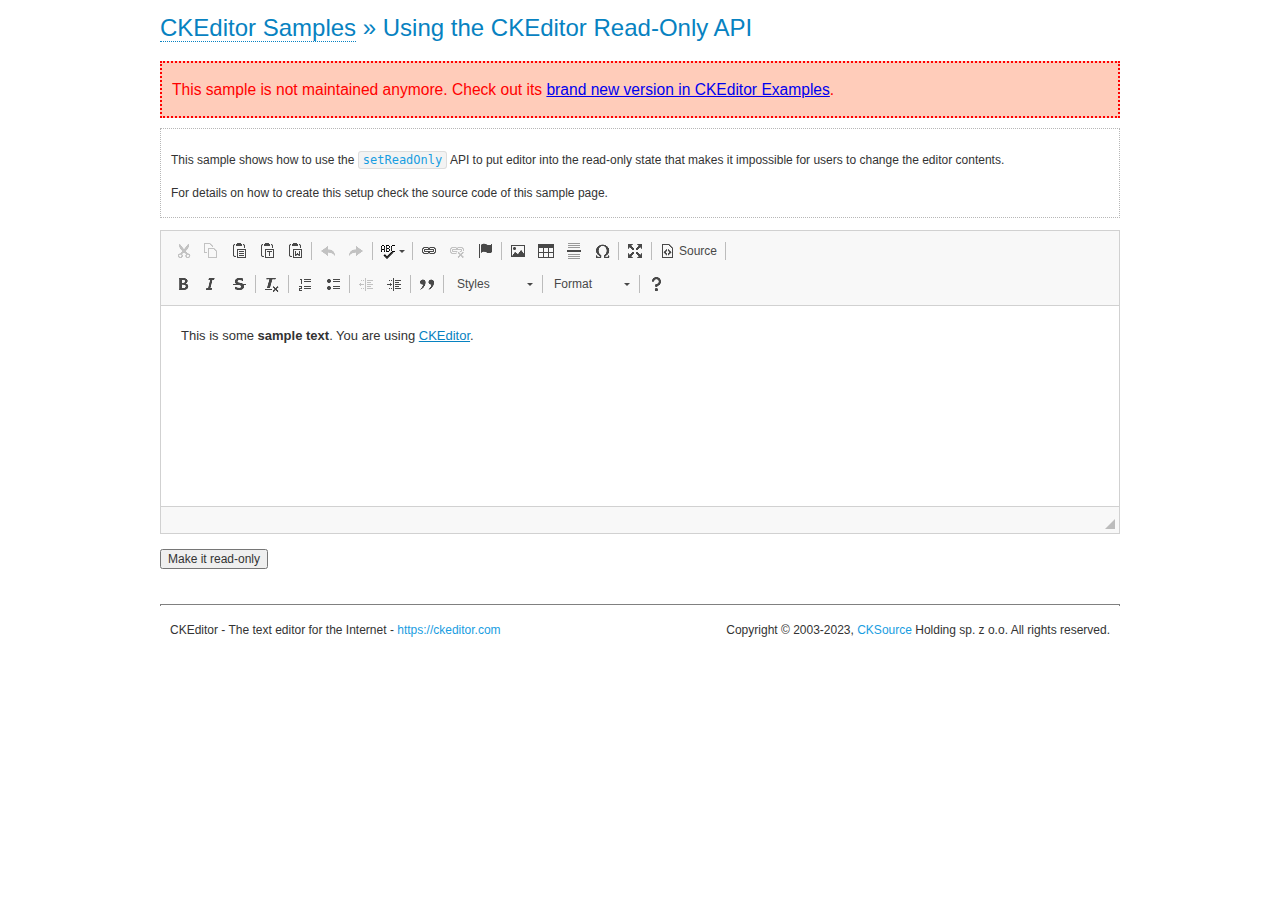
<file: frontend/files/ckeditor/samples/old/readonly.html>
<!DOCTYPE html>
<!--
Copyright (c) 2003-2023, CKSource Holding sp. z o.o. All rights reserved.
For licensing, see LICENSE.md or https://ckeditor.com/legal/ckeditor-oss-license
-->
<html lang="en">
<head>
	<meta charset="utf-8">
	<title>Using the CKEditor Read-Only API &mdash; CKEditor Sample</title>
	<script src="../../ckeditor.js"></script>
	<link rel="stylesheet" href="sample.css">
	<meta name="description" content="Try the latest sample of CKEditor 4 and learn more about customizing your WYSIWYG editor with endless possibilities.">
	<script>

		var editor;

		// The instanceReady event is fired, when an instance of CKEditor has finished
		// its initialization.
		CKEDITOR.on( 'instanceReady', function( ev ) {
			editor = ev.editor;

			// Show this "on" button.
			document.getElementById( 'readOnlyOn' ).style.display = '';

			// Event fired when the readOnly property changes.
			editor.on( 'readOnly', function() {
				document.getElementById( 'readOnlyOn' ).style.display = this.readOnly ? 'none' : '';
				document.getElementById( 'readOnlyOff' ).style.display = this.readOnly ? '' : 'none';
			});
		});

		function toggleReadOnly( isReadOnly ) {
			// Change the read-only state of the editor.
			// https://ckeditor.com/docs/ckeditor4/latest/api/CKEDITOR_editor.html#method-setReadOnly
			editor.setReadOnly( isReadOnly );
		}

	</script>
</head>
<body>
	<h1 class="samples">
		<a href="index.html">CKEditor Samples</a> &raquo; Using the CKEditor Read-Only API
	</h1>
	<div class="warning deprecated">
		This sample is not maintained anymore. Check out its <a href="https://ckeditor.com/docs/ckeditor4/latest/examples/readonly.html">brand new version in CKEditor Examples</a>.
	</div>
	<div class="description">
		<p>
			This sample shows how to use the
			<code><a class="samples" href="https://ckeditor.com/docs/ckeditor4/latest/api/CKEDITOR_editor.html#method-setReadOnly">setReadOnly</a></code>
			API to put editor into the read-only state that makes it impossible for users to change the editor contents.
		</p>
		<p>
			For details on how to create this setup check the source code of this sample page.
		</p>
	</div>
	<form action="sample_posteddata.php" method="post">
		<p>
			<textarea class="ckeditor" id="editor1" name="editor1" cols="100" rows="10">&lt;p&gt;This is some &lt;strong&gt;sample text&lt;/strong&gt;. You are using &lt;a href="https://ckeditor.com/"&gt;CKEditor&lt;/a&gt;.&lt;/p&gt;</textarea>
		</p>
		<p>
			<input id="readOnlyOn" onclick="toggleReadOnly();" type="button" value="Make it read-only" style="display:none">
			<input id="readOnlyOff" onclick="toggleReadOnly( false );" type="button" value="Make it editable again" style="display:none">
		</p>
	</form>
	<div id="footer">
		<hr>
		<p>
			CKEditor - The text editor for the Internet - <a class="samples" href="https://ckeditor.com/">https://ckeditor.com</a>
		</p>
		<p id="copy">
			Copyright &copy; 2003-2023, <a class="samples" href="https://cksource.com/">CKSource</a> Holding sp. z o.o. All rights reserved.
		</p>
	</div>
</body>
</html>
</file>
<file: frontend/files/ckeditor/samples/old/sample.css>
/*
Copyright (c) 2003-2023, CKSource Holding sp. z o.o. All rights reserved.
For licensing, see LICENSE.md or https://ckeditor.com/legal/ckeditor-oss-license
*/

html, body, h1, h2, h3, h4, h5, h6, div, span, blockquote, p, address, form, fieldset, img, ul, ol, dl, dt, dd, li, hr, table, td, th, strong, em, sup, sub, dfn, ins, del, q, cite, var, samp, code, kbd, tt, pre
{
	line-height: 1.5;
}

body
{
	padding: 10px 30px;
}

input, textarea, select, option, optgroup, button, td, th
{
	font-size: 100%;
}

pre
{
	-moz-tab-size: 4;
	tab-size: 4;
}

pre, code, kbd, samp, tt
{
	font-family: monospace,monospace;
	font-size: 1em;
}

body {
	width: 960px;
	margin: 0 auto;
}

code
{
	background: #f3f3f3;
	border: 1px solid #ddd;
	padding: 1px 4px;
	border-radius: 3px;
}

abbr
{
	border-bottom: 1px dotted #555;
	cursor: pointer;
}

.new, .beta
{
	text-transform: uppercase;
	font-size: 10px;
	font-weight: bold;
	padding: 1px 4px;
	margin: 0 0 0 5px;
	color: #fff;
	float: right;
	border-radius: 3px;
}

.new
{
	background: #FF7E00;
	border: 1px solid #DA8028;
	text-shadow: 0 1px 0 #C97626;

	box-shadow: 0 2px 3px 0 #FFA54E inset;
}

.beta
{
	background: #18C0DF;
	border: 1px solid #19AAD8;
	text-shadow: 0 1px 0 #048CAD;
	font-style: italic;

	box-shadow: 0 2px 3px 0 #50D4FD inset;
}

h1.samples
{
	color: #0782C1;
	font-size: 200%;
	font-weight: normal;
	margin: 0;
	padding: 0;
}

h1.samples a
{
	color: #0782C1;
	text-decoration: none;
	border-bottom: 1px dotted #0782C1;
}

.samples a:hover
{
	border-bottom: 1px dotted #0782C1;
}

h2.samples
{
	color: #000000;
	font-size: 130%;
	margin: 15px 0 0 0;
	padding: 0;
}

p, blockquote, address, form, pre, dl, h1.samples, h2.samples
{
	margin-bottom: 15px;
}

ul.samples
{
	margin-bottom: 15px;
}

.clear
{
	clear: both;
}

fieldset
{
	margin: 0;
	padding: 10px;
}

body, input, textarea
{
	color: #333333;
	font-family: Arial, Helvetica, sans-serif;
}

body
{
	font-size: 75%;
}

a.samples
{
	color: #189DE1;
	text-decoration: none;
}

form
{
	margin: 0;
	padding: 0;
}

pre.samples
{
	background-color: #F7F7F7;
	border: 1px solid #D7D7D7;
	overflow: auto;
	padding: 0.25em;
	white-space: pre-wrap; /* CSS 2.1 */
	word-wrap: break-word; /* IE7 */
}

#footer
{
	clear: both;
	padding-top: 10px;
}

#footer hr
{
	margin: 10px 0 15px 0;
	height: 1px;
	border: solid 1px gray;
	border-bottom: none;
}

#footer p
{
	margin: 0 10px 10px 10px;
	float: left;
}

#footer #copy
{
	float: right;
}

#outputSample
{
	width: 100%;
	table-layout: fixed;
}

#outputSample thead th
{
	color: #dddddd;
	background-color: #999999;
	padding: 4px;
	white-space: nowrap;
}

#outputSample tbody th
{
	vertical-align: top;
	text-align: left;
}

#outputSample pre
{
	margin: 0;
	padding: 0;
}

.description
{
	border: 1px dotted #B7B7B7;
	margin-bottom: 10px;
	padding: 10px 10px 0;
	overflow: hidden;
}

label
{
	display: block;
	margin-bottom: 6px;
}

/**
 *	CKEditor editables are automatically set with the "cke_editable" class
 *	plus cke_editable_(inline|themed) depending on the editor type.
 */

/* Style a bit the inline editables. */
.cke_editable.cke_editable_inline
{
	cursor: pointer;
}

/* Once an editable element gets focused, the "cke_focus" class is
   added to it, so we can style it differently. */
.cke_editable.cke_editable_inline.cke_focus
{
	box-shadow: inset 0px 0px 20px 3px #ddd, inset 0 0 1px #000;
	outline: none;
	background: #eee;
	cursor: text;
}

/* Avoid pre-formatted overflows inline editable. */
.cke_editable_inline pre
{
	white-space: pre-wrap;
	word-wrap: break-word;
}

/**
 *	Samples index styles.
 */

.twoColumns,
.twoColumnsLeft,
.twoColumnsRight
{
	overflow: hidden;
}

.twoColumnsLeft,
.twoColumnsRight
{
	width: 45%;
}

.twoColumnsLeft
{
	float: left;
}

.twoColumnsRight
{
	float: right;
}

dl.samples
{
	padding: 0 0 0 40px;
}
dl.samples > dt
{
	display: list-item;
	list-style-type: disc;
	list-style-position: outside;
	margin: 0 0 3px;
}
dl.samples > dd
{
	margin: 0 0 3px;
}
.warning
{
	color: #ff0000;
	background-color: #FFCCBA;
	border: 2px dotted #ff0000;
	padding: 15px 10px;
	margin: 10px 0;
}

.warning.deprecated {
	font-size: 1.3em;
}

/* Used on inline samples */

blockquote
{
	font-style: italic;
	font-family: Georgia, Times, "Times New Roman", serif;
	padding: 2px 0;
	border-style: solid;
	border-color: #ccc;
	border-width: 0;
}

.cke_contents_ltr blockquote
{
	padding-left: 20px;
	padding-right: 8px;
	border-left-width: 5px;
}

.cke_contents_rtl blockquote
{
	padding-left: 8px;
	padding-right: 20px;
	border-right-width: 5px;
}

img.right {
	border: 1px solid #ccc;
	float: right;
	margin-left: 15px;
	padding: 5px;
}

img.left {
	border: 1px solid #ccc;
	float: left;
	margin-right: 15px;
	padding: 5px;
}

.marker
{
	background-color: Yellow;
}
</file>
